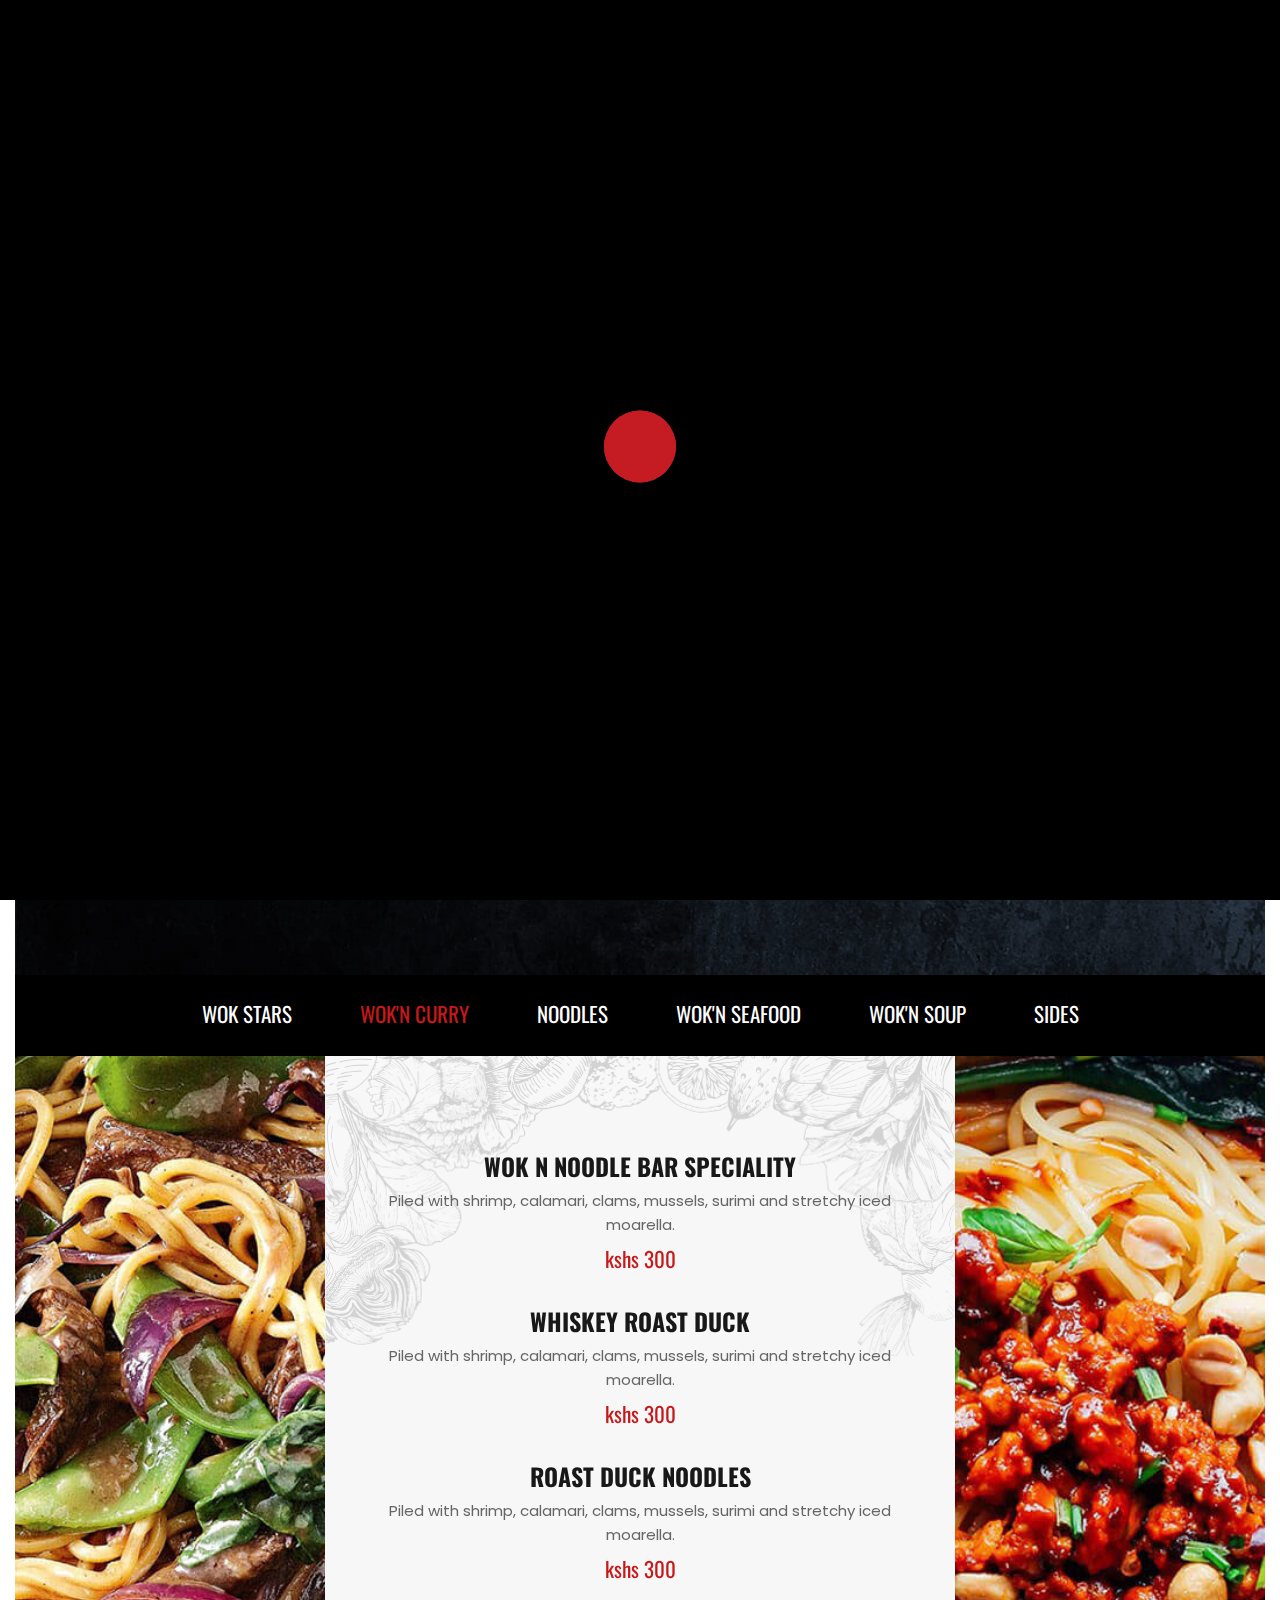
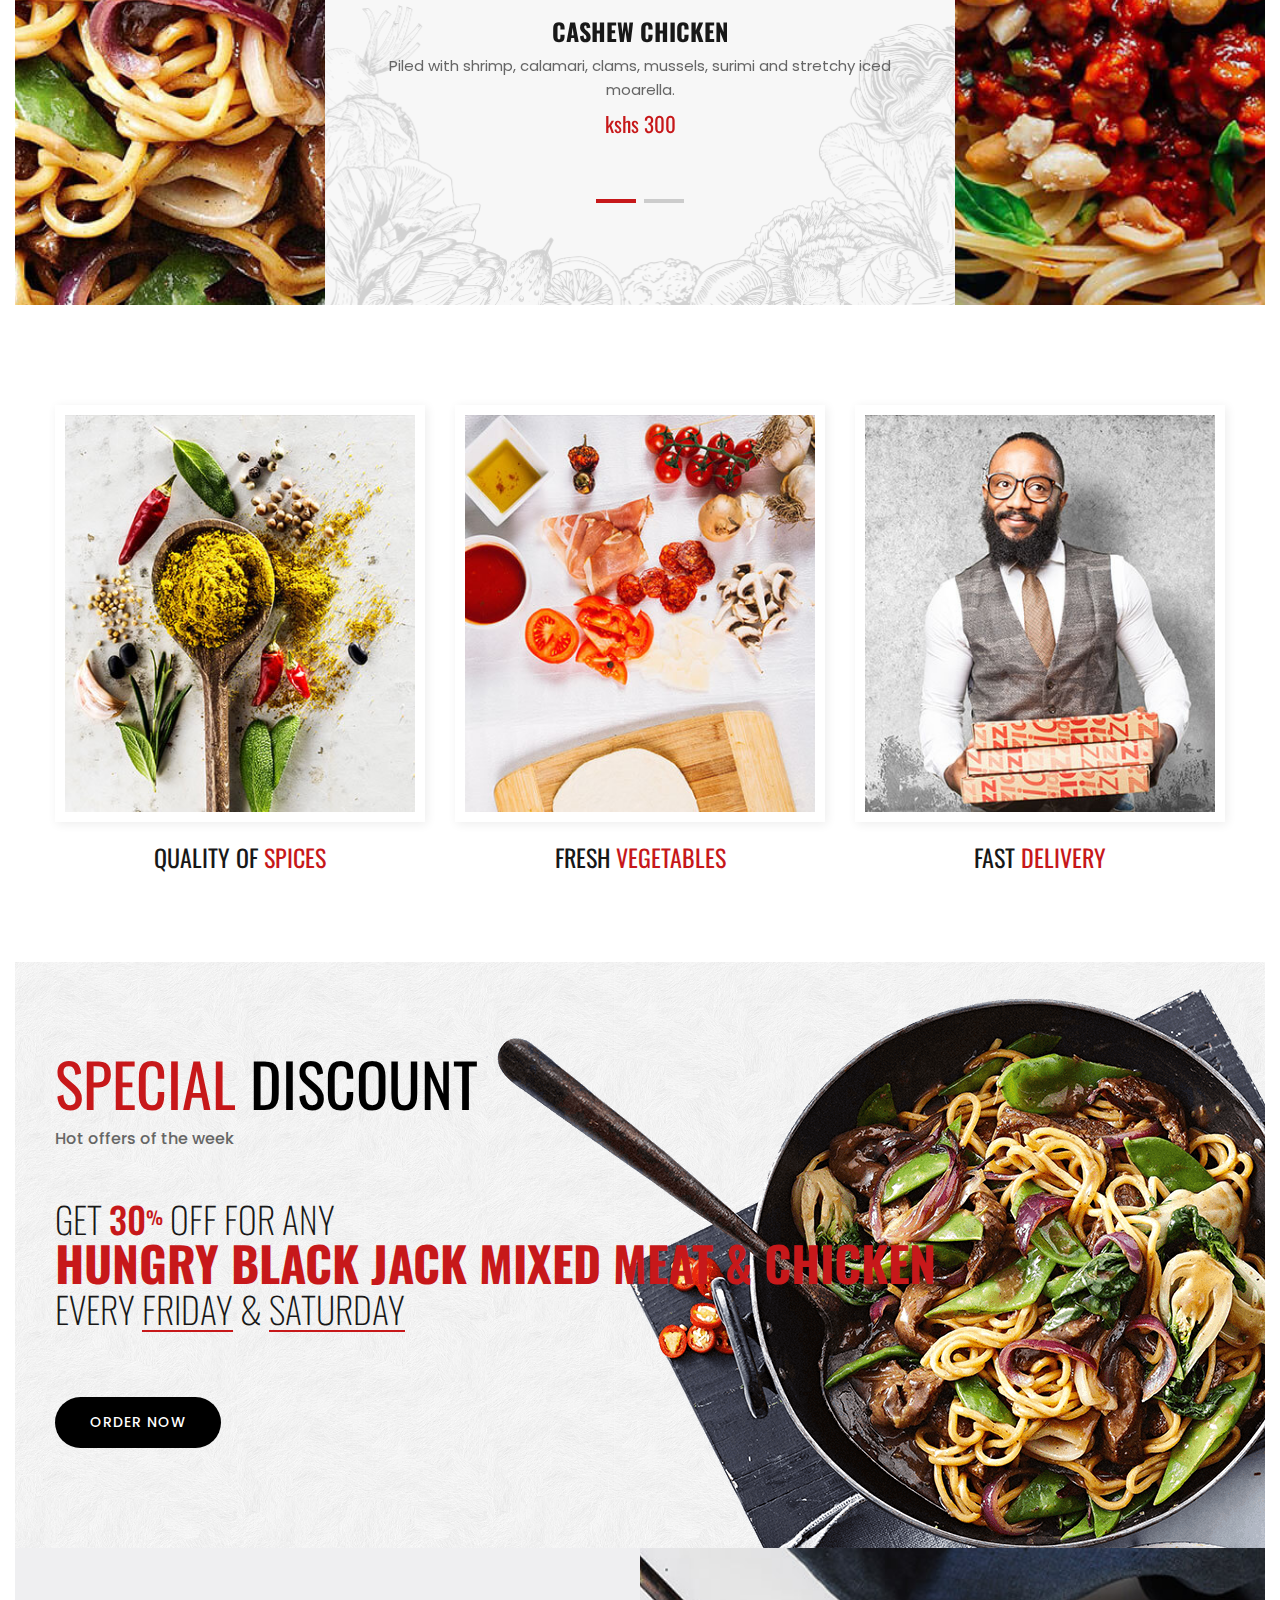
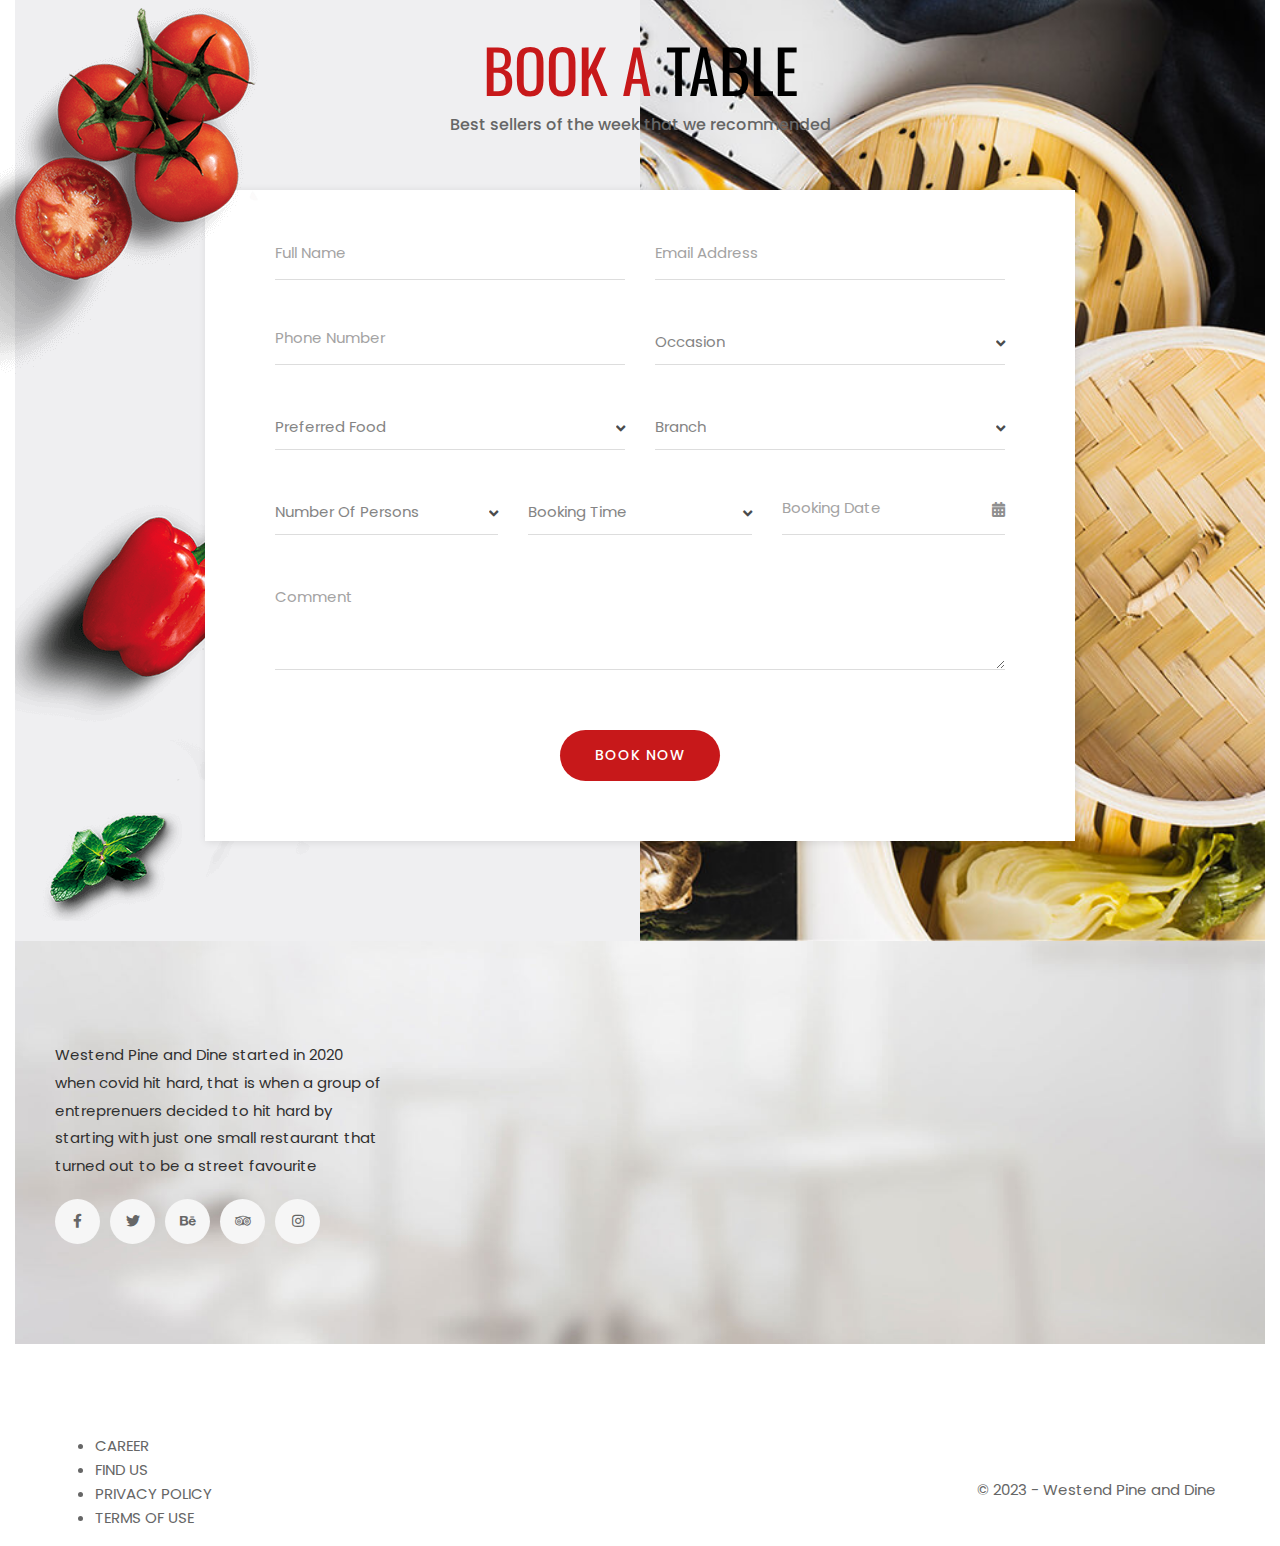
<file: index.html>
<!doctype html>
<html lang="en">


<head>
    <!-- Basic Page Needs
    ================================================== -->
    <meta charset="utf-8">
    <meta http-equiv="X-UA-Compatible" content="IE=edge">

    <!-- Specific Meta
    ================================================== -->
    <meta name="viewport" content="width=device-width, initial-scale=1, maximum-scale=1">
    <meta name="description" content="Unlimited Foods & Restaurants HTML5 Template">
    <meta name="keywords"
        content="  nyamachoma, bakery, burger, cafe, chocolate, coffee, delivery, dessert, donuts, drinks, farm, fast food, food, organic, restaurant " />
    <meta name="author" content="creative-wp">
    <title>WESTEND PINE AND DINE</title>
    
    <link
        href="https://fonts.googleapis.com/css2?family=Herr+Von+Muellerhoff&amp;family=Playfair+Display:ital,wght@0,400;0,700;1,400;1,700&amp;family=Aguafina+Script&amp;family=Poppins:wght@300;400;500;600;700&amp;family=Oswald:wght@300;400;700&amp;display=swap"
        rel="stylesheet">

    <!-- CSS
    ================================================== -->
    <link rel="stylesheet" href="assets/css/bootstrap.min.css">
    <link rel="stylesheet" href="assets/css/magnific-popup.css">
    <link rel="stylesheet" href="assets/css/owl.carousel.min.css">
    <link rel="stylesheet" href="assets/css/swiper.min.css">
    <link rel="stylesheet" href="assets/css/pagepilling.min.css">
    <link rel="stylesheet" href="assets/css/magnific-popup.css">
    <link rel="stylesheet" href="assets/css/simple-scrollbar.css">
    <link rel="stylesheet" href="assets/css/datepicker.min.css">
    <link rel="stylesheet" href="assets/css/fontawesome.all.min.css">
    <link rel="stylesheet" href="assets/css/icomoon.css">
    <link rel="stylesheet" href="assets/css/style.css">
    <link rel="stylesheet" href="assets/css/color/color-eight.css">

    <script src="assets/js/modernizr.min.js"></script>
</head>

<body>
    <!--~~~~~~~~~~~~~~~~~~~~~~~~~~~~~~~~~~~~~~~
        Start Preloader
    ~~~~~~~~~~~~~~~~~~~~~~~~~~~~~~~~~~~~~~~~-->
    <div class="preloader">
        <div class="preloader-inner">
            <div class="preloader-icon">
                <span></span>
                <span></span>
            </div><!-- /preloader-icon -->
        </div><!-- /preloader-inner -->
    </div><!-- /preloader -->

    <div class="site-content section-block">
        

            <div class="mobile-sidebar-menu sidebar-menu">
                <div class="overlaybg"></div>
            </div>
        </header>
        <!--~~./ end site header ~~-->
        <!--~~~ Sticky Header ~~~-->
        <div id="sticky-header"></div>
        <!--~./ end sticky header ~-->

        <!--~~~~~~~~~~~~~~~~~~~~~~~~~~~~~~~~~~~~~~~
            Start Site Header
        ~~~~~~~~~~~~~~~~~~~~~~~~~~~~~~~~~~~~~~~~-->
        <div class="main-slider-style-two main-slider-one"
            style="background-image:url('assets/images/bg/hero-bg4.jpg')">
            <div id="sliderCarousel" class="carousel slide h-100" data-ride="carousel">
                <div class="carousel-inner h-100">
                    <div class="container h-100">
                        <div class="row h-100 align-content-center">
                            <div class="col-12">
                                <div class="carousel-item active single-slide">
                                    <div class="row">
                                        <div class="col-lg-6">
                                            <div class="slide-caption text-white">
                                                <h1 class="slider-title"><span>WESTEND</span> PINE  <span>AND DINE
                                                        </span></h1>
                                                <div class="btn-group-default">
                                                    <a href="food-menu-v2.html"
                                                        class="btn btn-default btn-white">DISCOVER MORE</a>
                                                </div>
                                            </div>
                                        </div>
                                        <div class="col-lg-6">
                                            <div class="slide-thumb">
                                                <img src="assets/images/home/asian-food.png" alt="Thumbnail">
                                            </div>
                                        </div>
                                    </div>
                                </div><!-- /.single-slide -->
                                <div class="carousel-item single-slide">
                                    <div class="row">
                                        <div class="col-lg-6">
                                            <div class="slide-caption text-white">
                                                <h1 class="slider-title"><span>WESTEND</span> PINE <span>AND DINE
                                                        </span></h1>
                                                <div class="btn-group-default">
                                                    <a href="food-menu-v2.html"
                                                        class="btn btn-default btn-white">DISCOVER MORE</a>
                                                </div>
                                            </div>
                                        </div>
                                        <div class="col-lg-6">
                                            <div class="slide-thumb">
                                                <img src="assets/images/home/asian-food.png" alt="Thumbnail">
                                            </div>
                                        </div>
                                    </div>
                                </div><!-- /.single-slide -->
                            </div>
                        </div>
                    </div>
                </div>
                <ol class="carousel-indicators">
                    <li data-target="#sliderCarousel" data-slide-to="0" class="active"></li>
                    <li data-target="#sliderCarousel" data-slide-to="1"></li>
                </ol>
            </div>
        </div>
        <!--~~./ end main slider ~~-->

        <!--~~~~~~~~~~~~~~~~~~~~~~~~~~~~~~~~~~~~~~~
            Start Food Menu Block
        ~~~~~~~~~~~~~~~~~~~~~~~~~~~~~~~~~~~~~~~~-->
        <div class="food-menu-block style-seven">
            <div class="filter-foodmenu-tab style-five">
                <ul class="nav nav-tabs" role="tablist">
                    <li>
                        <a data-toggle="tab" href="#foodmenu1" role="tab">wok stars</a>
                    </li>
                    <li>
                        <a class="active" data-toggle="tab" href="#foodmenu2" role="tab">WOK'N CURRY</a>
                    </li>
                    <li>
                        <a data-toggle="tab" href="#foodmenu3" role="tab">noodles</a>
                    </li>
                    <li>
                        <a data-toggle="tab" href="#foodmenu4" role="tab">WOK'N seafood</a>
                    </li>
                    <li>
                        <a data-toggle="tab" href="#foodmenu5" role="tab">WOK'N soup</a>
                    </li>
                    <li>
                        <a data-toggle="tab" href="#foodmenu6" role="tab">Sides</a>
                    </li>
                </ul>
            </div>
            <!--~./ end filter foodmenu tab ~-->
            <div class="food-menu-block-main">
                <div class="food-bg-left bg-image" style="background-image:url('assets/images/bg/food-bg-left.jpg')">
                </div>
                <div class="food-bg-right bg-image" style="background-image:url('assets/images/bg/food-bg-right.jpg')">
                </div>
                <div class="tab-content filter-foodmenu-tab-content ptb-100">
                    <!--~~~~~ Start Tab Pane ~~~~~-->
                    <div class="tab-pane fade" id="foodmenu1" role="tabpanel">
                        <div class="food-item-carousel-single carousel-nav-dots-rec owl-carousel">
                            <div class="food-item-list-group">
                                <div class="food-item">
                                    <h3 class="food-title"><a href="single-food.html">Wok n Noodle Bar Speciality</a>
                                    </h3>
                                    <div class="food-info">
                                        <p>Piled with shrimp, calamari, clams, mussels, surimi and stretchy iced
                                            moarella.</p>
                                    </div>
                                    <div class="food-price"><span>kshs 300</span></div>
                                    <div class="food-cart-tools">
                                        <a href="#" class="food-cart">Add to cart</a>
                                        <a href="#" class="add-bookmark"><span class="icon-heart"></span></a>
                                    </div>
                                </div>
                                <!--~./ food-item ~-->
                                <div class="food-item">
                                    <h3 class="food-title"><a href="single-food.html">Whiskey Roast Duck</a></h3>
                                    <div class="food-info">
                                        <p>Piled with shrimp, calamari, clams, mussels, surimi and stretchy iced
                                            moarella.</p>
                                    </div>
                                    <div class="food-price"><span>kshs 300</span></div>
                                    <div class="food-cart-tools">
                                        <a href="#" class="food-cart">Add to cart</a>
                                        <a href="#" class="add-bookmark"><span class="icon-heart"></span></a>
                                    </div>
                                </div>
                                <!--~./ food-item ~-->
                                <div class="food-item">
                                    <h3 class="food-title"><a href="single-food.html">Roast Duck Noodles</a></h3>
                                    <div class="food-info">
                                        <p>Piled with shrimp, calamari, clams, mussels, surimi and stretchy iced
                                            moarella.</p>
                                    </div>
                                    <div class="food-price"><span>kshs 300</span></div>
                                    <div class="food-cart-tools">
                                        <a href="#" class="food-cart">Add to cart</a>
                                        <a href="#" class="add-bookmark"><span class="icon-heart"></span></a>
                                    </div>
                                </div>
                                <!--~./ food-item ~-->
                                <div class="food-item">
                                    <h3 class="food-title"><a href="single-food.html">Cashew Chicken</a></h3>
                                    <div class="food-info">
                                        <p>Piled with shrimp, calamari, clams, mussels, surimi and stretchy iced
                                            moarella.</p>
                                    </div>
                                    <div class="food-price"><span>kshs 300</span></div>
                                    <div class="food-cart-tools">
                                        <a href="#" class="food-cart">Add to cart</a>
                                        <a href="#" class="add-bookmark"><span class="icon-heart"></span></a>
                                    </div>
                                </div>
                                <!--~./ food-item ~-->
                            </div>
                            <div class="food-item-list-group">
                                <div class="food-item">
                                    <h3 class="food-title"><a href="single-food.html">Wok n Noodle Bar Speciality</a>
                                    </h3>
                                    <div class="food-info">
                                        <p>Piled with shrimp, calamari, clams, mussels, surimi and stretchy iced
                                            moarella.</p>
                                    </div>
                                    <div class="food-price"><span>kshs 300</span></div>
                                    <div class="food-cart-tools">
                                        <a href="#" class="food-cart">Add to cart</a>
                                        <a href="#" class="add-bookmark"><span class="icon-heart"></span></a>
                                    </div>
                                </div>
                                <!--~./ food-item ~-->
                                <div class="food-item">
                                    <h3 class="food-title"><a href="single-food.html">Whiskey Roast Duck</a></h3>
                                    <div class="food-info">
                                        <p>Piled with shrimp, calamari, clams, mussels, surimi and stretchy iced
                                            moarella.</p>
                                    </div>
                                    <div class="food-price"><span>kshs 300</span></div>
                                    <div class="food-cart-tools">
                                        <a href="#" class="food-cart">Add to cart</a>
                                        <a href="#" class="add-bookmark"><span class="icon-heart"></span></a>
                                    </div>
                                </div>
                                <!--~./ food-item ~-->
                                <div class="food-item">
                                    <h3 class="food-title"><a href="single-food.html">Roast Duck Noodles</a></h3>
                                    <div class="food-info">
                                        <p>Piled with shrimp, calamari, clams, mussels, surimi and stretchy iced
                                            moarella.</p>
                                    </div>
                                    <div class="food-price"><span>kshs 300</span></div>
                                    <div class="food-cart-tools">
                                        <a href="#" class="food-cart">Add to cart</a>
                                        <a href="#" class="add-bookmark"><span class="icon-heart"></span></a>
                                    </div>
                                </div>
                                <!--~./ food-item ~-->
                                <div class="food-item">
                                    <h3 class="food-title"><a href="single-food.html">Cashew Chicken</a></h3>
                                    <div class="food-info">
                                        <p>Piled with shrimp, calamari, clams, mussels, surimi and stretchy iced
                                            moarella.</p>
                                    </div>
                                    <div class="food-price"><span>kshs 300</span></div>
                                    <div class="food-cart-tools">
                                        <a href="#" class="food-cart">Add to cart</a>
                                        <a href="#" class="add-bookmark"><span class="icon-heart"></span></a>
                                    </div>
                                </div>
                                <!--~./ food-item ~-->
                            </div>
                        </div>
                    </div>
                    <!--~./ end tab pane ~-->

                    <!--~~~~~ Start Tab Pane ~~~~~-->
                    <div class="tab-pane fade active show" id="foodmenu2" role="tabpanel">
                        <div class="food-item-carousel-single carousel-nav-dots-rec owl-carousel">
                            <div class="food-item-list-group">
                                <div class="food-item">
                                    <h3 class="food-title"><a href="single-food.html">Wok n Noodle Bar Speciality</a>
                                    </h3>
                                    <div class="food-info">
                                        <p>Piled with shrimp, calamari, clams, mussels, surimi and stretchy iced
                                            moarella.</p>
                                    </div>
                                    <div class="food-price"><span>kshs 300</span></div>
                                    <div class="food-cart-tools">
                                        <a href="#" class="food-cart">Add to cart</a>
                                        <a href="#" class="add-bookmark"><span class="icon-heart"></span></a>
                                    </div>
                                </div>
                                <!--~./ food-item ~-->
                                <div class="food-item">
                                    <h3 class="food-title"><a href="single-food.html">Whiskey Roast Duck</a></h3>
                                    <div class="food-info">
                                        <p>Piled with shrimp, calamari, clams, mussels, surimi and stretchy iced
                                            moarella.</p>
                                    </div>
                                    <div class="food-price"><span>kshs 300</span></div>
                                    <div class="food-cart-tools">
                                        <a href="#" class="food-cart">Add to cart</a>
                                        <a href="#" class="add-bookmark"><span class="icon-heart"></span></a>
                                    </div>
                                </div>
                                <!--~./ food-item ~-->
                                <div class="food-item">
                                    <h3 class="food-title"><a href="single-food.html">Roast Duck Noodles</a></h3>
                                    <div class="food-info">
                                        <p>Piled with shrimp, calamari, clams, mussels, surimi and stretchy iced
                                            moarella.</p>
                                    </div>
                                    <div class="food-price"><span>kshs 300</span></div>
                                    <div class="food-cart-tools">
                                        <a href="#" class="food-cart">Add to cart</a>
                                        <a href="#" class="add-bookmark"><span class="icon-heart"></span></a>
                                    </div>
                                </div>
                                <!--~./ food-item ~-->
                                <div class="food-item">
                                    <h3 class="food-title"><a href="single-food.html">Cashew Chicken</a></h3>
                                    <div class="food-info">
                                        <p>Piled with shrimp, calamari, clams, mussels, surimi and stretchy iced
                                            moarella.</p>
                                    </div>
                                    <div class="food-price"><span>kshs 300</span></div>
                                    <div class="food-cart-tools">
                                        <a href="#" class="food-cart">Add to cart</a>
                                        <a href="#" class="add-bookmark"><span class="icon-heart"></span></a>
                                    </div>
                                </div>
                                <!--~./ food-item ~-->
                            </div>
                            <div class="food-item-list-group">
                                <div class="food-item">
                                    <h3 class="food-title"><a href="single-food.html">Wok n Noodle Bar Speciality</a>
                                    </h3>
                                    <div class="food-info">
                                        <p>Piled with shrimp, calamari, clams, mussels, surimi and stretchy iced
                                            moarella.</p>
                                    </div>
                                    <div class="food-price"><span>kshs 300</span></div>
                                    <div class="food-cart-tools">
                                        <a href="#" class="food-cart">Add to cart</a>
                                        <a href="#" class="add-bookmark"><span class="icon-heart"></span></a>
                                    </div>
                                </div>
                                <!--~./ food-item ~-->
                                <div class="food-item">
                                    <h3 class="food-title"><a href="single-food.html">Whiskey Roast Duck</a></h3>
                                    <div class="food-info">
                                        <p>Piled with shrimp, calamari, clams, mussels, surimi and stretchy iced
                                            moarella.</p>
                                    </div>
                                    <div class="food-price"><span>kshs 300</span></div>
                                    <div class="food-cart-tools">
                                        <a href="#" class="food-cart">Add to cart</a>
                                        <a href="#" class="add-bookmark"><span class="icon-heart"></span></a>
                                    </div>
                                </div>
                                <!--~./ food-item ~-->
                                <div class="food-item">
                                    <h3 class="food-title"><a href="single-food.html">Roast Duck Noodles</a></h3>
                                    <div class="food-info">
                                        <p>Piled with shrimp, calamari, clams, mussels, surimi and stretchy iced
                                            moarella.</p>
                                    </div>
                                    <div class="food-price"><span>kshs 300</span></div>
                                    <div class="food-cart-tools">
                                        <a href="#" class="food-cart">Add to cart</a>
                                        <a href="#" class="add-bookmark"><span class="icon-heart"></span></a>
                                    </div>
                                </div>
                                <!--~./ food-item ~-->
                                <div class="food-item">
                                    <h3 class="food-title"><a href="single-food.html">Cashew Chicken</a></h3>
                                    <div class="food-info">
                                        <p>Piled with shrimp, calamari, clams, mussels, surimi and stretchy iced
                                            moarella.</p>
                                    </div>
                                    <div class="food-price"><span>kshs 300</span></div>
                                    <div class="food-cart-tools">
                                        <a href="#" class="food-cart">Add to cart</a>
                                        <a href="#" class="add-bookmark"><span class="icon-heart"></span></a>
                                    </div>
                                </div>
                                <!--~./ food-item ~-->
                            </div>
                        </div>
                    </div>
                    <!--~./ end tab pane ~-->

                    <!--~~~~~ Start Tab Pane ~~~~~-->
                    <div class="tab-pane fade" id="foodmenu3" role="tabpanel">
                        <div class="food-item-carousel-single carousel-nav-dots-rec owl-carousel">
                            <div class="food-item-list-group">
                                <div class="food-item">
                                    <h3 class="food-title"><a href="single-food.html">Wok n Noodle Bar Speciality</a>
                                    </h3>
                                    <div class="food-info">
                                        <p>Piled with shrimp, calamari, clams, mussels, surimi and stretchy iced
                                            moarella.</p>
                                    </div>
                                    <div class="food-price"><span>kshs 300</span></div>
                                    <div class="food-cart-tools">
                                        <a href="#" class="food-cart">Add to cart</a>
                                        <a href="#" class="add-bookmark"><span class="icon-heart"></span></a>
                                    </div>
                                </div>
                                <!--~./ food-item ~-->
                                <div class="food-item">
                                    <h3 class="food-title"><a href="single-food.html">Whiskey Roast Duck</a></h3>
                                    <div class="food-info">
                                        <p>Piled with shrimp, calamari, clams, mussels, surimi and stretchy iced
                                            moarella.</p>
                                    </div>
                                    <div class="food-price"><span>kshs 300</span></div>
                                    <div class="food-cart-tools">
                                        <a href="#" class="food-cart">Add to cart</a>
                                        <a href="#" class="add-bookmark"><span class="icon-heart"></span></a>
                                    </div>
                                </div>
                                <!--~./ food-item ~-->
                                <div class="food-item">
                                    <h3 class="food-title"><a href="single-food.html">Roast Duck Noodles</a></h3>
                                    <div class="food-info">
                                        <p>Piled with shrimp, calamari, clams, mussels, surimi and stretchy iced
                                            moarella.</p>
                                    </div>
                                    <div class="food-price"><span>kshs 300</span></div>
                                    <div class="food-cart-tools">
                                        <a href="#" class="food-cart">Add to cart</a>
                                        <a href="#" class="add-bookmark"><span class="icon-heart"></span></a>
                                    </div>
                                </div>
                                <!--~./ food-item ~-->
                                <div class="food-item">
                                    <h3 class="food-title"><a href="single-food.html">Cashew Chicken</a></h3>
                                    <div class="food-info">
                                        <p>Piled with shrimp, calamari, clams, mussels, surimi and stretchy iced
                                            moarella.</p>
                                    </div>
                                    <div class="food-price"><span>kshs 300</span></div>
                                    <div class="food-cart-tools">
                                        <a href="#" class="food-cart">Add to cart</a>
                                        <a href="#" class="add-bookmark"><span class="icon-heart"></span></a>
                                    </div>
                                </div>
                                <!--~./ food-item ~-->
                            </div>
                            <div class="food-item-list-group">
                                <div class="food-item">
                                    <h3 class="food-title"><a href="single-food.html">Wok n Noodle Bar Speciality</a>
                                    </h3>
                                    <div class="food-info">
                                        <p>Piled with shrimp, calamari, clams, mussels, surimi and stretchy iced
                                            moarella.</p>
                                    </div>
                                    <div class="food-price"><span>kshs 300</span></div>
                                    <div class="food-cart-tools">
                                        <a href="#" class="food-cart">Add to cart</a>
                                        <a href="#" class="add-bookmark"><span class="icon-heart"></span></a>
                                    </div>
                                </div>
                                <!--~./ food-item ~-->
                                <div class="food-item">
                                    <h3 class="food-title"><a href="single-food.html">Whiskey Roast Duck</a></h3>
                                    <div class="food-info">
                                        <p>Piled with shrimp, calamari, clams, mussels, surimi and stretchy iced
                                            moarella.</p>
                                    </div>
                                    <div class="food-price"><span>kshs 300</span></div>
                                    <div class="food-cart-tools">
                                        <a href="#" class="food-cart">Add to cart</a>
                                        <a href="#" class="add-bookmark"><span class="icon-heart"></span></a>
                                    </div>
                                </div>
                                <!--~./ food-item ~-->
                                <div class="food-item">
                                    <h3 class="food-title"><a href="single-food.html">Roast Duck Noodles</a></h3>
                                    <div class="food-info">
                                        <p>Piled with shrimp, calamari, clams, mussels, surimi and stretchy iced
                                            moarella.</p>
                                    </div>
                                    <div class="food-price"><span>kshs 300</span></div>
                                    <div class="food-cart-tools">
                                        <a href="#" class="food-cart">Add to cart</a>
                                        <a href="#" class="add-bookmark"><span class="icon-heart"></span></a>
                                    </div>
                                </div>
                                <!--~./ food-item ~-->
                                <div class="food-item">
                                    <h3 class="food-title"><a href="single-food.html">Cashew Chicken</a></h3>
                                    <div class="food-info">
                                        <p>Piled with shrimp, calamari, clams, mussels, surimi and stretchy iced
                                            moarella.</p>
                                    </div>
                                    <div class="food-price"><span>kshs 300</span></div>
                                    <div class="food-cart-tools">
                                        <a href="#" class="food-cart">Add to cart</a>
                                        <a href="#" class="add-bookmark"><span class="icon-heart"></span></a>
                                    </div>
                                </div>
                                <!--~./ food-item ~-->
                            </div>
                        </div>
                    </div>
                    <!--~./ end tab pane ~-->

                    <!--~~~~~ Start Tab Pane ~~~~~-->
                    <div class="tab-pane fade" id="foodmenu4" role="tabpanel">
                        <div class="food-item-carousel-single carousel-nav-dots-rec owl-carousel">
                            <div class="food-item-list-group">
                                <div class="food-item">
                                    <h3 class="food-title"><a href="single-food.html">Wok n Noodle Bar Speciality</a>
                                    </h3>
                                    <div class="food-info">
                                        <p>Piled with shrimp, calamari, clams, mussels, surimi and stretchy iced
                                            moarella.</p>
                                    </div>
                                    <div class="food-price"><span>kshs 300</span></div>
                                    <div class="food-cart-tools">
                                        <a href="#" class="food-cart">Add to cart</a>
                                        <a href="#" class="add-bookmark"><span class="icon-heart"></span></a>
                                    </div>
                                </div>
                                <!--~./ food-item ~-->
                                <div class="food-item">
                                    <h3 class="food-title"><a href="single-food.html">Whiskey Roast Duck</a></h3>
                                    <div class="food-info">
                                        <p>Piled with shrimp, calamari, clams, mussels, surimi and stretchy iced
                                            moarella.</p>
                                    </div>
                                    <div class="food-price"><span>kshs 300</span></div>
                                    <div class="food-cart-tools">
                                        <a href="#" class="food-cart">Add to cart</a>
                                        <a href="#" class="add-bookmark"><span class="icon-heart"></span></a>
                                    </div>
                                </div>
                                <!--~./ food-item ~-->
                                <div class="food-item">
                                    <h3 class="food-title"><a href="single-food.html">Roast Duck Noodles</a></h3>
                                    <div class="food-info">
                                        <p>Piled with shrimp, calamari, clams, mussels, surimi and stretchy iced
                                            moarella.</p>
                                    </div>
                                    <div class="food-price"><span>10.99£</span></div>
                                    <div class="food-cart-tools">
                                        <a href="#" class="food-cart">Add to cart</a>
                                        <a href="#" class="add-bookmark"><span class="icon-heart"></span></a>
                                    </div>
                                </div>
                                <!--~./ food-item ~-->
                                <div class="food-item">
                                    <h3 class="food-title"><a href="single-food.html">Cashew Chicken</a></h3>
                                    <div class="food-info">
                                        <p>Piled with shrimp, calamari, clams, mussels, surimi and stretchy iced
                                            moarella.</p>
                                    </div>
                                    <div class="food-price"><span>kshs 300</span></div>
                                    <div class="food-cart-tools">
                                        <a href="#" class="food-cart">Add to cart</a>
                                        <a href="#" class="add-bookmark"><span class="icon-heart"></span></a>
                                    </div>
                                </div>
                                <!--~./ food-item ~-->
                            </div>
                            <div class="food-item-list-group">
                                <div class="food-item">
                                    <h3 class="food-title"><a href="single-food.html">Wok n Noodle Bar Speciality</a>
                                    </h3>
                                    <div class="food-info">
                                        <p>Piled with shrimp, calamari, clams, mussels, surimi and stretchy iced
                                            moarella.</p>
                                    </div>
                                    <div class="food-price"><span>kshs 300</span></div>
                                    <div class="food-cart-tools">
                                        <a href="#" class="food-cart">Add to cart</a>
                                        <a href="#" class="add-bookmark"><span class="icon-heart"></span></a>
                                    </div>
                                </div>
                                <!--~./ food-item ~-->
                                <div class="food-item">
                                    <h3 class="food-title"><a href="single-food.html">Whiskey Roast Duck</a></h3>
                                    <div class="food-info">
                                        <p>Piled with shrimp, calamari, clams, mussels, surimi and stretchy iced
                                            moarella.</p>
                                    </div>
                                    <div class="food-price"><span>kshs 300</span></div>
                                    <div class="food-cart-tools">
                                        <a href="#" class="food-cart">Add to cart</a>
                                        <a href="#" class="add-bookmark"><span class="icon-heart"></span></a>
                                    </div>
                                </div>
                                <!--~./ food-item ~-->
                                <div class="food-item">
                                    <h3 class="food-title"><a href="single-food.html">Roast Duck Noodles</a></h3>
                                    <div class="food-info">
                                        <p>Piled with shrimp, calamari, clams, mussels, surimi and stretchy iced
                                            moarella.</p>
                                    </div>
                                    <div class="food-price"><span>kshs  300</span></div>
                                    <div class="food-cart-tools">
                                        <a href="#" class="food-cart">Add to cart</a>
                                        <a href="#" class="add-bookmark"><span class="icon-heart"></span></a>
                                    </div>
                                </div>
                                <!--~./ food-item ~-->
                                <div class="food-item">
                                    <h3 class="food-title"><a href="single-food.html">Cashew Chicken</a></h3>
                                    <div class="food-info">
                                        <p>Piled with shrimp, calamari, clams, mussels, surimi and stretchy iced
                                            moarella.</p>
                                    </div>
                                    <div class="food-price"><span>kshs 300</span></div>
                                    <div class="food-cart-tools">
                                        <a href="#" class="food-cart">Add to cart</a>
                                        <a href="#" class="add-bookmark"><span class="icon-heart"></span></a>
                                    </div>
                                </div>
                                <!--~./ food-item ~-->
                            </div>
                        </div>
                    </div>
                    <!--~./ end tab pane ~-->

                    <!--~~~~~ Start Tab Pane ~~~~~-->
                    <div class="tab-pane fade" id="foodmenu5" role="tabpanel">
                        <div class="food-item-carousel-single carousel-nav-dots-rec owl-carousel">
                            <div class="food-item-list-group">
                                <div class="food-item">
                                    <h3 class="food-title"><a href="single-food.html">Wok n Noodle Bar Speciality</a>
                                    </h3>
                                    <div class="food-info">
                                        <p>Piled with shrimp, calamari, clams, mussels, surimi and stretchy iced
                                            moarella.</p>
                                    </div>
                                    <div class="food-price"><span>kshs 300</span></div>
                                    <div class="food-cart-tools">
                                        <a href="#" class="food-cart">Add to cart</a>
                                        <a href="#" class="add-bookmark"><span class="icon-heart"></span></a>
                                    </div>
                                </div>
                                <!--~./ food-item ~-->
                                <div class="food-item">
                                    <h3 class="food-title"><a href="single-food.html">Whiskey Roast Duck</a></h3>
                                    <div class="food-info">
                                        <p>Piled with shrimp, calamari, clams, mussels, surimi and stretchy iced
                                            moarella.</p>
                                    </div>
                                    <div class="food-price"><span>kshs 300</span></div>
                                    <div class="food-cart-tools">
                                        <a href="#" class="food-cart">Add to cart</a>
                                        <a href="#" class="add-bookmark"><span class="icon-heart"></span></a>
                                    </div>
                                </div>
                                <!--~./ food-item ~-->
                                <div class="food-item">
                                    <h3 class="food-title"><a href="single-food.html">Roast Duck Noodles</a></h3>
                                    <div class="food-info">
                                        <p>Piled with shrimp, calamari, clams, mussels, surimi and stretchy iced
                                            moarella.</p>
                                    </div>
                                    <div class="food-price"><span>kshs 300</span></div>
                                    <div class="food-cart-tools">
                                        <a href="#" class="food-cart">Add to cart</a>
                                        <a href="#" class="add-bookmark"><span class="icon-heart"></span></a>
                                    </div>
                                </div>
                                <!--~./ food-item ~-->
                                <div class="food-item">
                                    <h3 class="food-title"><a href="single-food.html">Cashew Chicken</a></h3>
                                    <div class="food-info">
                                        <p>Piled with shrimp, calamari, clams, mussels, surimi and stretchy iced
                                            moarella.</p>
                                    </div>
                                    <div class="food-price"><span>kshs 300</span></div>
                                    <div class="food-cart-tools">
                                        <a href="#" class="food-cart">Add to cart</a>
                                        <a href="#" class="add-bookmark"><span class="icon-heart"></span></a>
                                    </div>
                                </div>
                                <!--~./ food-item ~-->
                            </div>
                            <div class="food-item-list-group">
                                <div class="food-item">
                                    <h3 class="food-title"><a href="single-food.html">Wok n Noodle Bar Speciality</a>
                                    </h3>
                                    <div class="food-info">
                                        <p>Piled with shrimp, calamari, clams, mussels, surimi and stretchy iced
                                            moarella.</p>
                                    </div>
                                    <div class="food-price"><span>kshs 300</span></div>
                                    <div class="food-cart-tools">
                                        <a href="#" class="food-cart">Add to cart</a>
                                        <a href="#" class="add-bookmark"><span class="icon-heart"></span></a>
                                    </div>
                                </div>
                                <!--~./ food-item ~-->
                                <div class="food-item">
                                    <h3 class="food-title"><a href="single-food.html">Whiskey Roast Duck</a></h3>
                                    <div class="food-info">
                                        <p>Piled with shrimp, calamari, clams, mussels, surimi and stretchy iced
                                            moarella.</p>
                                    </div>
                                    <div class="food-price"><span>kshs</span></div>
                                    <div class="food-cart-tools">
                                        <a href="#" class="food-cart">Add to cart</a>
                                        <a href="#" class="add-bookmark"><span class="icon-heart"></span></a>
                                    </div>
                                </div>
                                <!--~./ food-item ~-->
                                <div class="food-item">
                                    <h3 class="food-title"><a href="single-food.html">Roast Duck Noodles</a></h3>
                                    <div class="food-info">
                                        <p>Piled with shrimp, calamari, clams, mussels, surimi and stretchy iced
                                            moarella.</p>
                                    </div>
                                    <div class="food-price"><span>kshs 300</span></div>
                                    <div class="food-cart-tools">
                                        <a href="#" class="food-cart">Add to cart</a>
                                        <a href="#" class="add-bookmark"><span class="icon-heart"></span></a>
                                    </div>
                                </div>
                                <!--~./ food-item ~-->
                                <div class="food-item">
                                    <h3 class="food-title"><a href="single-food.html">Cashew Chicken</a></h3>
                                    <div class="food-info">
                                        <p>Piled with shrimp, calamari, clams, mussels, surimi and stretchy iced
                                            moarella.</p>
                                    </div>
                                    <div class="food-price"><span>kshs 300</span></div>
                                    <div class="food-cart-tools">
                                        <a href="#" class="food-cart">Add to cart</a>
                                        <a href="#" class="add-bookmark"><span class="icon-heart"></span></a>
                                    </div>
                                </div>
                                <!--~./ food-item ~-->
                            </div>
                        </div>
                    </div>
                    <!--~./ end tab pane ~-->

                    <!--~~~~~ Start Tab Pane ~~~~~-->
                    <div class="tab-pane fade" id="foodmenu6" role="tabpanel">
                        <div class="food-item-carousel-single carousel-nav-dots-rec owl-carousel">
                            <div class="food-item-list-group">
                                <div class="food-item">
                                    <h3 class="food-title"><a href="single-food.html">Wok n Noodle Bar Speciality</a>
                                    </h3>
                                    <div class="food-info">
                                        <p>Piled with shrimp, calamari, clams, mussels, surimi and stretchy iced
                                            moarella.</p>
                                    </div>
                                    <div class="food-price"><span>kshs 300</span></div>
                                    <div class="food-cart-tools">
                                        <a href="#" class="food-cart">Add to cart</a>
                                        <a href="#" class="add-bookmark"><span class="icon-heart"></span></a>
                                    </div>
                                </div>
                                <!--~./ food-item ~-->
                                <div class="food-item">
                                    <h3 class="food-title"><a href="single-food.html">Whiskey Roast Duck</a></h3>
                                    <div class="food-info">
                                        <p>Piled with shrimp, calamari, clams, mussels, surimi and stretchy iced
                                            moarella.</p>
                                    </div>
                                    <div class="food-price"><span>kshs 300</span></div>
                                    <div class="food-cart-tools">
                                        <a href="#" class="food-cart">Add to cart</a>
                                        <a href="#" class="add-bookmark"><span class="icon-heart"></span></a>
                                    </div>
                                </div>
                                <!--~./ food-item ~-->
                                <div class="food-item">
                                    <h3 class="food-title"><a href="single-food.html">Roast Duck Noodles</a></h3>
                                    <div class="food-info">
                                        <p>Piled with shrimp, calamari, clams, mussels, surimi and stretchy iced
                                            moarella.</p>
                                    </div>
                                    <div class="food-price"><span>kshs 300</span></div>
                                    <div class="food-cart-tools">
                                        <a href="#" class="food-cart">Add to cart</a>
                                        <a href="#" class="add-bookmark"><span class="icon-heart"></span></a>
                                    </div>
                                </div>
                                <!--~./ food-item ~-->
                                <div class="food-item">
                                    <h3 class="food-title"><a href="single-food.html">Cashew Chicken</a></h3>
                                    <div class="food-info">
                                        <p>Piled with different kind of nuts</p>
                                    </div>
                                    <div class="food-price"><span>kshs 300</span></div>
                                    <div class="food-cart-tools">
                                        <a href="#" class="food-cart">Add to cart</a>
                                        <a href="#" class="add-bookmark"><span class="icon-heart"></span></a>
                                    </div>
                                </div>
                                <!--~./ food-item ~-->
                            </div>
                            <div class="food-item-list-group">
                                <div class="food-item">
                                    <h3 class="food-title"><a href="single-food.html">Wok n Noodle Bar Speciality</a>
                                    </h3>
                                    <div class="food-info">
                                        <p>Piled with  extra garlic sauce.</p>
                                    </div>
                                    <div class="food-price"><span>kshs 300</span></div>
                                    <div class="food-cart-tools">
                                        <a href="#" class="food-cart">Add to cart</a>
                                        <a href="#" class="add-bookmark"><span class="icon-heart"></span></a>
                                    </div>
                                </div>
                                <!--~./ food-item ~-->
                                <div class="food-item">
                                    <h3 class="food-title"><a href="single-food.html"> Roast Duck</a></h3>
                                    <div class="food-info">
                                        <p>Piled with extra ugali,fries or rice</p>
                                    </div>
                                    <div class="food-price"><span>kshs 300</span></div>
                                    <div class="food-cart-tools">
                                        <a href="#" class="food-cart">Add to cart</a>
                                        <a href="#" class="add-bookmark"><span class="icon-heart"></span></a>
                                    </div>
                                </div>
                                <!--~./ food-item ~-->
                                <div class="food-item">
                                    <h3 class="food-title"><a href="single-food.html">Roast Duck Noodles</a></h3>
                                    <div class="food-info">
                                        <p>Piled with bumbu custom made sauce</p>
                                    </div>
                                    <div class="food-price"><span>kshs 300</span></div>
                                    <div class="food-cart-tools">
                                        <a href="#" class="food-cart">Add to cart</a>
                                        <a href="#" class="add-bookmark"><span class="icon-heart"></span></a>
                                    </div>
                                </div>
                                <!--~./ food-item ~-->
                                <div class="food-item">
                                    <h3 class="food-title"><a href="single-food.html">Cashew Chicken</a></h3>
                                    <div class="food-info">
                                        <p>Piled with extra fries or fried rice.</p>
                                    </div>
                                    <div class="food-price"><span>kshs 300</span></div>
                                    <div class="food-cart-tools">
                                        <a href="#" class="food-cart">Add to cart</a>
                                        <a href="#" class="add-bookmark"><span class="icon-heart"></span></a>
                                    </div>
                                </div>
                                <!--~./ food-item ~-->
                            </div>
                        </div>
                    </div>
                    <!--~./ end tab pane ~-->
                </div>
            </div>
        </div>
        <!--~~./ end Food menu block ~~-->

        <!--~~~~~~~~~~~~~~~~~~~~~~~~~~~~~~~~~~~~~~~
            Start Featured Block
        ~~~~~~~~~~~~~~~~~~~~~~~~~~~~~~~~~~~~~~~~-->
        <div class="featured-block ptb-100">
            <div class="container ml-b-40">
                <div class="row justify-content-center">
                    <div class="col-lg-4 col-md-6">
                        <div class="featured-item featured-style-three">
                            <figure class="featured-thumb">
                                <img src="assets/images/featured/featured4.jpg" alt="Featured Thumb">
                            </figure>
                            <div class="featured-info">
                                <h3 class="featured-title">Quality of <span>Spices</span></h3>
                            </div>
                        </div><!-- /.featured-item -->
                    </div>
                    <div class="col-lg-4 col-md-6">
                        <div class="featured-item featured-style-three">
                            <figure class="featured-thumb">
                                <img src="assets/images/featured/featured5.jpg" alt="Featured Thumb">
                            </figure>
                            <div class="featured-info">
                                <h3 class="featured-title">Fresh <span>Vegetables</span></h3>
                            </div>
                        </div><!-- /.featured-item -->
                    </div>
                    <div class="col-lg-4 col-md-6">
                        <div class="featured-item featured-style-three">
                            <figure class="featured-thumb">
                                <img src="assets/images/featured/featured6.jpg" alt="Featured Thumb">
                            </figure>
                            <div class="featured-info">
                                <h3 class="featured-title">Fast <span>Delivery</span></h3>
                            </div>
                        </div><!-- /.featured-item -->
                    </div>
                </div>
            </div><!-- /.container -->
        </div>
        <!--~~./ end featured block ~~-->

        <!--~~~~~~~~~~~~~~~~~~~~~~~~~~~~~~~~~~~~~~~
            Start Discount Block
        ~~~~~~~~~~~~~~~~~~~~~~~~~~~~~~~~~~~~~~~~-->
        <div class="discount-block ptb-100 bg-image" style="background-image:url('assets/images/bg/bg-pattent1.jpg')">
            <div class="discount-thumb">
                <img src="assets/images/others/discount.png" alt="Thumbnail">
            </div>
            <div class="container">
                <div class="row">
                    <div class="col-lg-10">
                        <div class="section-title style-three">
                            <h2 class="title-main"><span>special</span> discount</h2><!-- /.title-main -->
                            <h4 class="title-sub">Hot offers of the week</h4>
                        </div>
                        <div class="discount-content">
                            <h3 class="dis-subtitle">get <strong>30<sup>%</sup></strong> off for any</h3>
                            <h2 class="dis-title">HUngry black jack  mixed meat & chicken</h2>
                            <h3 class="dis-subtitle">every <span>friday</span> & <span>saturday</span></h3>
                            <a href="#0" class="btn btn-default btn-black">ORDER NOW</a>
                        </div>
                    </div><!-- /.col-lg-9 -->
                </div><!-- /.row -->
            </div><!-- /.container -->
        </div>
        <!--~~./ end discount block ~~-->

        

        <!--~~~~~~~~~~~~~~~~~~~~~~~~~~~~~~~~~~~~~~~
            Start Reservation Block
        ~~~~~~~~~~~~~~~~~~~~~~~~~~~~~~~~~~~~~~~-->
        <div class="reservation-block style-one bg-snow ptb-100">
            <div class="bg-image-right" style="background-image:url('assets/images/bg/reservation-bg2.jpg')"></div>
            <div class="element-group">
                <div class="element two">
                    <img src="assets/images/element/element4.png" alt="Element">
                </div>
                <div class="element three">
                    <img src="assets/images/element/element2.2.png" alt="Element">
                </div>
            </div>
            <div class="container">
                <div class="row">
                    <div class="col-12">
                        <div class="section-title style-three text-center">
                            <h2 class="title-main"><span>Book a</span> Table</h2><!-- /.title-main -->
                            <h4 class="title-sub">Best sellers of the week that we recommended</h4>
                        </div>
                    </div>
                </div>
                <div class="row justify-content-center">
                    <div class="col-lg-9">
                        <div class="reservation-form-area">
                            <form action="https://miraclestudio.design/html/deliciousa-html/reser-process.php" method="post" class="reservation-form" id="reservation-forms">
                                <div class="row">
                                    <div class="col-lg-6 col-md-6">
                                        <div class="form-group">
                                            <input type="text" class="form-controllar" name="name2" placeholder="Full Name">
                                        </div><!-- /.form-group -->
                                    </div>
                                    <div class="col-lg-6 col-md-6">
                                        <div class="form-group">
                                            <input type="email" class="form-controllar" name="email2" placeholder="Email Address">
                                        </div><!-- /.form-group -->
                                    </div>                                    

                                    <div class="col-lg-6 col-md-6">
                                        <div class="form-group">
                                            <input type="tel" class="form-controllar" name="phone" placeholder="Phone Number">
                                        </div><!-- /.form-group -->
                                    </div>

                                    <div class="col-lg-6 col-md-6">
                                        <div class="form-group">
                                            <select name="occasion" class="select-custom">
                                                <option value="">Occasion</option>
                                                <option value="Occasion 1">Wedding</option>
                                                <option value="Occasion 2">Birthday party</option>
                                                <option value="Occasion 3">Brunch</option>
                                                <option value="Occasion 4">Bachelor or Bachelorette party</option>
                                                <option value="Occasion 5">Office meetings</option>
                                                <option value="Occasion 6">Parties</option>
                                            </select>
                                        </div>
                                    </div>
                                    <div class="col-lg-6 col-md-6">
                                        <div class="form-group">
                                            <select name="food" class="select-custom">
                                                <option value="">Preferred Food</option>
                                                <option value="Food 1">Pizza</option>
                                                <option value="Food 2">Burgers</option>
                                                <option value="Food 3">Lasagna</option>
                                                <option value="Food 4">Chicken</option>
                                                <option value="Food 5">Pasta</option>
                                                <option value="Food 6">Chinese Food</option>
                                            </select>
                                        </div>
                                    </div>

                                    <div class="col-lg-6 col-md-6">
                                        <div class="form-group">
                                            <select name="branch" class="select-custom">
                                                <option value="">Branch</option>
                                                <option value="Branch 1">Kabete Branch</option>
                                                <option value="Branch 2">Kikuyu Branch</option>
                                                <option value="Branch 3">Kiambu Branch</option>
                                                <option value="Branch 4">Lavington Branch</option>
                                                <option value="Branch 5">Karen Branch</option>
                                                <option value="Branch 6">Runda Branch</option>
                                            </select>
                                        </div>
                                    </div>

                                    <div class="col-lg-4 col-md-6">
                                        <div class="form-group">
                                            <select name="personnum" class="select-custom">
                                                <option value="">Number Of Persons</option>
                                                <option value="1">1</option>
                                                <option value="2">2</option>
                                                <option value="3">3</option>
                                                <option value="4">4</option>
                                                <option value="5">5</option>
                                                <option value="6">6</option>
                                                <option value="7">7</option>
                                                <option value="8">8</option>
                                                <option value="9">9</option>
                                            </select>
                                        </div>
                                    </div>

                                    <div class="col-lg-4 col-md-6">
                                        <div class="form-group">
                                            <select name="booking_type" class="select-custom">
                                                <option value="">Booking Time</option>
                                                <option value="type_1">8:00</option>
                                                <option value="type_2">9:00</option>
                                                <option value="type_3">10:00</option>
                                                <option value="type_4">11:00</option>
                                                <option value="type_5">12:00</option>
                                                <option value="type_6">13:00 - 15:00</option>
                                                <option value="type_7">1600</option>
                                                <option value="type_8">16:00 - 17:00</option>
                                                <option value="type_9">18:00 - 23:00</option>
                                            </select>
                                        </div>
                                    </div>

                                    <div class="col-lg-4 col-md-6">
                                        <div class="form-group date">
                                            <input data-toggle="datepicker" name="date" type="text" class="form-controllar"
                                                placeholder="Booking Date">
                                        </div>
                                    </div>
                                    <div class="col-12">
                                        <div class="form-group">
                                            <textarea class="form-controllar" name="comment2" placeholder="Comment"></textarea>
                                        </div>
                                    </div>
                                    <div class="col-12 text-center">
                                        <div class="loading2"></div>
                                        <button id="reser-submit" type="submit" class="btn btn-default">Book Now</button>
                                    </div>
                                </div>
                            </form>
                            <div class="done2">
                                <strong>Thank you!</strong> We have received your message. 
                            </div>
                        </div>
                    </div>
                </div>
            </div>
        </div>
        <!--~~./ end reservation block ~~-->



        <!--~~~~~~~~~~~~~~~~~~~~~~~~~~~~~~~~~~~~~~~
            Start SITE FOOTER
        ~~~~~~~~~~~~~~~~~~~~~~~~~~~~~~~~~~~~~~~-->
        <footer class="site-footer footer-style-two ptb-100 bg-image"
            style="background-image:url('assets/images/bg/footer-bg2.jpg')">
            <!--~~~~~~~~~~~~~~~~~~~~~~~~~~~~~~~~~~~~~~~
                Start Footer Widget Area
            ~~~~~~~~~~~~~~~~~~~~~~~~~~~~~~~~~~~~~~~-->
            <div class="footer-widget-area">
                <div class="container ml-b-60">
                    <div class="row mx-md-n5">
                        <!--~~~~~ Start Widget About Footer ~~~~~-->
                        <div class="col-lg-4 px-md-5">
                            <aside class="widget bt-about-footer-widget style-two">
                                <div class="widget-content">
                                    </div>
                                    <div class="about-info">
                                        <p>Westend Pine and Dine started in 2020 when covid hit hard, that is when a group of entreprenuers decided to hit hard by starting with just one small restaurant that turned out to be a street favourite</p>
                                        <div class="social-status">
                                            <a href="#"><span class="fab fa-facebook-f"></span></a>
                                            <a href="#"><span class="fab fa-twitter"></span></a>
                                            <a href="#"><span class="fab fa-behance"></span></a>
                                            <a href="#"><span class="fab fa-tripadvisor"></span></a>
                                            <a href="#"><span class="fab fa-instagram"></span></a>
                                        </div>
                                    </div>
                                </div>
                            </aside>
                        </div>
                        <!--~./ end about footer widget ~-->

                        

                        <!--~~~~~ Start Widget Instafeed ~~~~~-->
                        
                    </div>
                </div>
            </div>
            <!--~./ end footer widgets area ~-->

            <div class="footer-bottom-area pd-t-75">
                <div class="container ml-b-5">
                    <div class="row align-items-center">
                        <div class="col-lg-6">
                            <div class="footer-menu-area">
                                <ul class="footer-menu">
                                    <li><a href="#0">CAREER</a></li>
                                    <li><a href="#0">FIND US</a></li>
                                    <li><a href="#0">PRIVACY POLICY</a></li>
                                    <li><a href="#0">TERMS OF USE</a></li>
                                </ul>
                            </div>
                        </div>
                        <div class="col-lg-6">
                            <div class="copyright-text text-right">
                                <p>© 2023 -  Westend Pine and Dine  <a href="#0"></a></p>
                            </div>
                        </div>
                    </div>
                </div>
            </div>
        </footer>
        <!--~./ end site footer ~-->

    </div>
    <!--~~./ end site content ~~-->

    <!-- All The JS Files
    ================================================== -->
    <script src="assets/js/jquery.js"></script>
    <script src="assets/js/popper.min.js"></script>
    <script src="assets/js/bootstrap.min.js"></script>
    <script src="assets/js/imagesloaded.pkgd.min.js"></script>
    <script src="assets/js/jquery.validate.min.js"></script>
    <script src="assets/js/theia-sticky-sidebar.min.js"></script>
    <script src="assets/js/ResizeSensor.min.js"></script>
    <script src="assets/js/owl.carousel.min.js"></script>
    <script src="assets/js/swiper.min.js"></script>
    <script src="assets/js/pagepilling.min.js"></script>
    <script src="assets/js/jarallax.min.js"></script>
    <script src="assets/js/masonry.pkgd.min.js"></script>
    <script src="assets/js/jquery.fitvids.js"></script>
    <script src="assets/js/jquery.magnific-popup.min.js"></script>
    <script src="assets/js/simple-scrollbar.min.js"></script>
    <script src="assets/js/scrolla.jquery.min.js"></script>
    <script src="assets/js/wan-spinner.js"></script>
    <script src="assets/js/jquery.nice-select.min.js"></script>
    <script src="assets/js/kinetic.js"></script>
    <script src="assets/js/jquery.final-countdown.min.js"></script>
    <script src="assets/js/datepicker.min.js"></script>
    <script src="assets/js/main.js"></script><!-- main-js -->
</body>



</html>
</file>
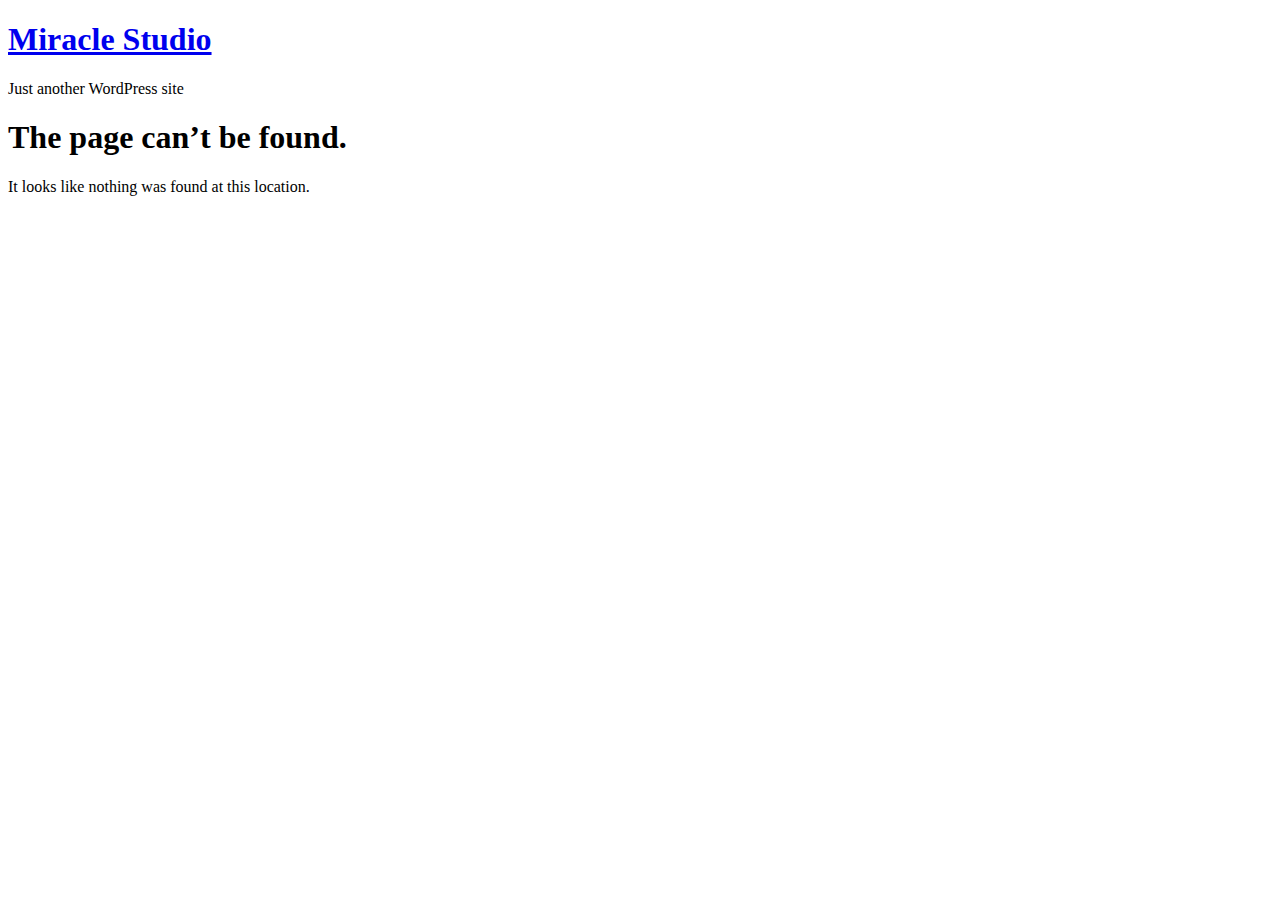
<file: assets/css/owl.video.play.html>
<!doctype html>
<html lang="en-US">
<head>
	<meta charset="UTF-8">
		<meta name="viewport" content="width=device-width, initial-scale=1">
	<link rel="profile" href="http://gmpg.org/xfn/11">
	<title>Page not found &#8211; Miracle Studio</title>
<meta name='robots' content='max-image-preview:large' />
<link rel='dns-prefetch' href='//s.w.org' />
<link rel="alternate" type="application/rss+xml" title="Miracle Studio &raquo; Feed" href="https://miraclestudio.design/feed/" />
<link rel="alternate" type="application/rss+xml" title="Miracle Studio &raquo; Comments Feed" href="https://miraclestudio.design/comments/feed/" />
		<script type="text/javascript">
			window._wpemojiSettings = {"baseUrl":"https:\/\/s.w.org\/images\/core\/emoji\/13.0.1\/72x72\/","ext":".png","svgUrl":"https:\/\/s.w.org\/images\/core\/emoji\/13.0.1\/svg\/","svgExt":".svg","source":{"concatemoji":"https:\/\/miraclestudio.design\/wp-includes\/js\/wp-emoji-release.min.js?ver=5.7.2"}};
			!function(e,a,t){var n,r,o,i=a.createElement("canvas"),p=i.getContext&&i.getContext("2d");function s(e,t){var a=String.fromCharCode;p.clearRect(0,0,i.width,i.height),p.fillText(a.apply(this,e),0,0);e=i.toDataURL();return p.clearRect(0,0,i.width,i.height),p.fillText(a.apply(this,t),0,0),e===i.toDataURL()}function c(e){var t=a.createElement("script");t.src=e,t.defer=t.type="text/javascript",a.getElementsByTagName("head")[0].appendChild(t)}for(o=Array("flag","emoji"),t.supports={everything:!0,everythingExceptFlag:!0},r=0;r<o.length;r++)t.supports[o[r]]=function(e){if(!p||!p.fillText)return!1;switch(p.textBaseline="top",p.font="600 32px Arial",e){case"flag":return s([127987,65039,8205,9895,65039],[127987,65039,8203,9895,65039])?!1:!s([55356,56826,55356,56819],[55356,56826,8203,55356,56819])&&!s([55356,57332,56128,56423,56128,56418,56128,56421,56128,56430,56128,56423,56128,56447],[55356,57332,8203,56128,56423,8203,56128,56418,8203,56128,56421,8203,56128,56430,8203,56128,56423,8203,56128,56447]);case"emoji":return!s([55357,56424,8205,55356,57212],[55357,56424,8203,55356,57212])}return!1}(o[r]),t.supports.everything=t.supports.everything&&t.supports[o[r]],"flag"!==o[r]&&(t.supports.everythingExceptFlag=t.supports.everythingExceptFlag&&t.supports[o[r]]);t.supports.everythingExceptFlag=t.supports.everythingExceptFlag&&!t.supports.flag,t.DOMReady=!1,t.readyCallback=function(){t.DOMReady=!0},t.supports.everything||(n=function(){t.readyCallback()},a.addEventListener?(a.addEventListener("DOMContentLoaded",n,!1),e.addEventListener("load",n,!1)):(e.attachEvent("onload",n),a.attachEvent("onreadystatechange",function(){"complete"===a.readyState&&t.readyCallback()})),(n=t.source||{}).concatemoji?c(n.concatemoji):n.wpemoji&&n.twemoji&&(c(n.twemoji),c(n.wpemoji)))}(window,document,window._wpemojiSettings);
		</script>
		<style type="text/css">
img.wp-smiley,
img.emoji {
	display: inline !important;
	border: none !important;
	box-shadow: none !important;
	height: 1em !important;
	width: 1em !important;
	margin: 0 .07em !important;
	vertical-align: -0.1em !important;
	background: none !important;
	padding: 0 !important;
}
</style>
	<link rel='stylesheet' id='wp-block-library-css'  href='https://miraclestudio.design/wp-includes/css/dist/block-library/style.min.css?ver=5.7.2' type='text/css' media='all' />
<link rel='stylesheet' id='hello-elementor-css'  href='https://miraclestudio.design/wp-content/themes/hello-elementor/style.min.css?ver=2.3.1' type='text/css' media='all' />
<link rel='stylesheet' id='hello-elementor-theme-style-css'  href='https://miraclestudio.design/wp-content/themes/hello-elementor/theme.min.css?ver=2.3.1' type='text/css' media='all' />
<link rel="https://api.w.org/" href="https://miraclestudio.design/wp-json/" /><link rel="EditURI" type="application/rsd+xml" title="RSD" href="https://miraclestudio.design/xmlrpc.php?rsd" />
<link rel="wlwmanifest" type="application/wlwmanifest+xml" href="https://miraclestudio.design/wp-includes/wlwmanifest.xml" /> 
<meta name="generator" content="WordPress 5.7.2" />
		<style type="text/css" id="wp-custom-css">
			.elementor-5 .elementor-element.elementor-element-12e7a7a {
	height: 100vh;
}		</style>
		</head>
<body class="error404 elementor-default elementor-kit-7">

<header class="site-header" role="banner">

	<div class="site-branding">
					<h1 class="site-title">
				<a href="https://miraclestudio.design/" title="Home" rel="home">
					Miracle Studio				</a>
			</h1>
			<p class="site-description">
				Just another WordPress site			</p>
			</div>

	</header>
<main class="site-main" role="main">
			<header class="page-header">
			<h1 class="entry-title">The page can&rsquo;t be found.</h1>
		</header>
		<div class="page-content">
		<p>It looks like nothing was found at this location.</p>
	</div>

</main>
<footer id="site-footer" class="site-footer" role="contentinfo">
	</footer>

<script type='text/javascript' src='https://miraclestudio.design/wp-includes/js/wp-embed.min.js?ver=5.7.2' id='wp-embed-js'></script>

</body>
</html>
</file>
<file: assets/css/simple-scrollbar.css>
/**
 * TrackpadScrollEmulator
 * Author: Jonathan Nicol @f6design
 * https://github.com/jnicol/trackpad-scroll-emulator
 */
 
 .tse-scrollable {
  position: relative;
  width: 200px; /* Default value. Overwite this if you want. */
  height: 300px; /* Default value. Overwite this if you want. */
  overflow: hidden;
  }
  .tse-scrollable .tse-scroll-content {
    overflow: hidden;
    overflow-y: scroll;
    }
    /* No longer using ::scrollbar too, since it breaks Chrome 25 */
    .tse-scrollable .tse-scroll-content::-webkit-scrollbar {
      width: 0;
      height: 0;
      }
.tse-scrollbar {
  z-index: 99;
  position: absolute;
  top: 0;
  right: 0;
  bottom: 0;
  width: 11px;
  }
  .tse-scrollbar .drag-handle {
    position: absolute;
    right: 2px;
    -webkit-border-radius: 7px;
    -moz-border-radius: 7px;
    border-radius: 7px;
    min-height: 10px;
    width: 7px;
    opacity: 0;
    -webkit-transition: opacity 0.2s linear;
    -moz-transition: opacity 0.2s linear;
    -o-transition: opacity 0.2s linear;
    -ms-transition: opacity 0.2s linear;
    transition: opacity 0.2s linear;
    background: #6c6e71;
    -webkit-background-clip: padding-box;
    -moz-background-clip: padding;
    }
  .tse-scrollbar:hover .drag-handle {
    /* When hovered, remove all transitions from drag handle */
    opacity: 0.7;
    -webkit-transition: opacity 0 linear;
    -moz-transition: opacity 0 linear;
    -o-transition: opacity 0 linear;
    -ms-transition: opacity 0 linear;
    transition: opacity 0 linear;
    }
    .tse-scrollbar .drag-handle.visible {
      opacity: 0.7;
      }
/* Used when testing the scrollbar width */
/* No longer using ::scrollbar too, since it breaks Chrome 25 */
.scrollbar-width-tester::-webkit-scrollbar {
  width: 0;
  height: 0;
}
/* Horizontal scroller */
.tse-scrollable.horizontal .tse-scroll-content {
  overflow-x: scroll;
  overflow-y: hidden;
  }
  .tse-scrollable.horizontal .tse-scroll-content::-webkit-scrollbar,
  .tse-scrollable.horizontal .tse-scroll-content::scrollbar {
    width: auto;
    height: 0;
    }
.tse-scrollable.horizontal .tse-scrollbar {
  top: auto;
  left: 0;
  width: auto;
  height: 11px;
  }
  .tse-scrollable.horizontal .tse-scrollbar .drag-handle {
    right: auto;
    top: 2px;
    height: 7px;
    min-height: 0;
    min-width: 10px;
    width: auto;
    }
</file>
<file: assets/css/icomoon.css>
@font-face {
  font-family: 'icomoon';
  src:  url('../webfonts/icomoon3dfa.eot?9xtfe');
  src:  url('../webfonts/icomoon3dfa.eot?9xtfe#iefix') format('embedded-opentype'),
    url('../webfonts/icomoon3dfa.ttf?9xtfe') format('truetype'),
    url('../webfonts/icomoon3dfa.woff?9xtfe') format('woff'),
    url('../webfonts/icomoon3dfa.svg?9xtfe#icomoon') format('svg');
  font-weight: normal;
  font-style: normal;
}

[class^="icon-"], [class*=" icon-"] {
  /* use !important to prevent issues with browser extensions that change fonts */
  font-family: 'icomoon' !important;
  font-style: normal;
  font-weight: normal;
  font-variant: normal;
  text-transform: none;
  line-height: 1;

  /* Better Font Rendering =========== */
  -webkit-font-smoothing: antialiased;
  -moz-osx-font-smoothing: grayscale;
}

.icon-coffee-cup-2:before {
  content: "\ec2c";
}
.icon-coffee-cup-3:before {
  content: "\ec2d";
}
.icon-coffee-bean:before {
  content: "\ec2e";
}
.icon-grinder:before {
  content: "\ec2f";
}
.icon-coffee-machine:before {
  content: "\ec30";
}
.icon-coffee-cup-1:before {
  content: "\ec31";
}
.icon-coffee-machine-1:before {
  content: "\ec32";
}
.icon-beans:before {
  content: "\ec33";
}
.icon-home:before {
  content: "\e900";
}
.icon-home2:before {
  content: "\e901";
}
.icon-home3:before {
  content: "\e902";
}
.icon-office:before {
  content: "\e903";
}
.icon-newspaper:before {
  content: "\e904";
}
.icon-pencil:before {
  content: "\e905";
}
.icon-pencil2:before {
  content: "\e906";
}
.icon-quill:before {
  content: "\e907";
}
.icon-pen:before {
  content: "\e908";
}
.icon-blog:before {
  content: "\e909";
}
.icon-eyedropper:before {
  content: "\e90a";
}
.icon-droplet:before {
  content: "\e90b";
}
.icon-paint-format:before {
  content: "\e90c";
}
.icon-image:before {
  content: "\e90d";
}
.icon-images:before {
  content: "\e90e";
}
.icon-camera:before {
  content: "\e90f";
}
.icon-headphones:before {
  content: "\e910";
}
.icon-music:before {
  content: "\e911";
}
.icon-play:before {
  content: "\e912";
}
.icon-film:before {
  content: "\e913";
}
.icon-video-camera:before {
  content: "\e914";
}
.icon-dice:before {
  content: "\e915";
}
.icon-pacman:before {
  content: "\e916";
}
.icon-spades:before {
  content: "\e917";
}
.icon-clubs:before {
  content: "\e918";
}
.icon-diamonds:before {
  content: "\e919";
}
.icon-bullhorn:before {
  content: "\e91a";
}
.icon-connection:before {
  content: "\e91b";
}
.icon-podcast:before {
  content: "\e91c";
}
.icon-feed:before {
  content: "\e91d";
}
.icon-mic:before {
  content: "\e91e";
}
.icon-book:before {
  content: "\e91f";
}
.icon-books:before {
  content: "\e920";
}
.icon-library2:before {
  content: "\e921";
}
.icon-file-text:before {
  content: "\e922";
}
.icon-profile:before {
  content: "\e923";
}
.icon-file-empty:before {
  content: "\e924";
}
.icon-files-empty:before {
  content: "\e925";
}
.icon-file-text2:before {
  content: "\e926";
}
.icon-file-picture:before {
  content: "\e927";
}
.icon-file-music:before {
  content: "\e928";
}
.icon-file-play:before {
  content: "\e929";
}
.icon-file-video:before {
  content: "\e92a";
}
.icon-file-zip:before {
  content: "\e92b";
}
.icon-copy:before {
  content: "\e92c";
}
.icon-paste:before {
  content: "\e92d";
}
.icon-stack:before {
  content: "\e92e";
}
.icon-folder:before {
  content: "\e92f";
}
.icon-folder-open:before {
  content: "\e930";
}
.icon-folder-plus:before {
  content: "\e931";
}
.icon-folder-minus:before {
  content: "\e932";
}
.icon-folder-download:before {
  content: "\e933";
}
.icon-folder-upload:before {
  content: "\e934";
}
.icon-price-tag:before {
  content: "\e935";
}
.icon-price-tags:before {
  content: "\e936";
}
.icon-barcode:before {
  content: "\e937";
}
.icon-qrcode:before {
  content: "\e938";
}
.icon-ticket:before {
  content: "\e939";
}
.icon-cart:before {
  content: "\e93a";
}
.icon-coin-dollar:before {
  content: "\e93b";
}
.icon-coin-euro:before {
  content: "\e93c";
}
.icon-coin-pound:before {
  content: "\e93d";
}
.icon-coin-yen:before {
  content: "\e93e";
}
.icon-credit-card:before {
  content: "\e93f";
}
.icon-calculator2:before {
  content: "\e940";
}
.icon-lifebuoy:before {
  content: "\e941";
}
.icon-phone:before {
  content: "\e942";
}
.icon-phone-hang-up:before {
  content: "\e943";
}
.icon-address-book:before {
  content: "\e944";
}
.icon-envelop:before {
  content: "\e945";
}
.icon-pushpin:before {
  content: "\e946";
}
.icon-location:before {
  content: "\e947";
}
.icon-location2:before {
  content: "\e948";
}
.icon-compass:before {
  content: "\e949";
}
.icon-compass2:before {
  content: "\e94a";
}
.icon-map:before {
  content: "\e94b";
}
.icon-map2:before {
  content: "\e94c";
}
.icon-history:before {
  content: "\e94d";
}
.icon-clock:before {
  content: "\e94e";
}
.icon-clock2:before {
  content: "\e94f";
}
.icon-alarm:before {
  content: "\e950";
}
.icon-bell:before {
  content: "\e951";
}
.icon-stopwatch:before {
  content: "\e952";
}
.icon-calendar:before {
  content: "\e953";
}
.icon-printer:before {
  content: "\e954";
}
.icon-keyboard:before {
  content: "\e955";
}
.icon-display:before {
  content: "\e956";
}
.icon-laptop:before {
  content: "\e957";
}
.icon-mobile:before {
  content: "\e958";
}
.icon-mobile2:before {
  content: "\e959";
}
.icon-tablet:before {
  content: "\e95a";
}
.icon-tv:before {
  content: "\e95b";
}
.icon-drawer:before {
  content: "\e95c";
}
.icon-drawer2:before {
  content: "\e95d";
}
.icon-box-add:before {
  content: "\e95e";
}
.icon-box-remove:before {
  content: "\e95f";
}
.icon-download:before {
  content: "\e960";
}
.icon-upload:before {
  content: "\e961";
}
.icon-floppy-disk:before {
  content: "\e962";
}
.icon-drive:before {
  content: "\e963";
}
.icon-database:before {
  content: "\e964";
}
.icon-undo:before {
  content: "\e965";
}
.icon-redo:before {
  content: "\e966";
}
.icon-undo2:before {
  content: "\e967";
}
.icon-redo2:before {
  content: "\e968";
}
.icon-forward:before {
  content: "\e969";
}
.icon-reply:before {
  content: "\e96a";
}
.icon-bubble:before {
  content: "\e96b";
}
.icon-bubbles:before {
  content: "\e96c";
}
.icon-bubbles2:before {
  content: "\e96d";
}
.icon-bubble2:before {
  content: "\e96e";
}
.icon-bubbles3:before {
  content: "\e96f";
}
.icon-bubbles4:before {
  content: "\e970";
}
.icon-user:before {
  content: "\e971";
}
.icon-users:before {
  content: "\e972";
}
.icon-user-plus:before {
  content: "\e973";
}
.icon-user-minus:before {
  content: "\e974";
}
.icon-user-check:before {
  content: "\e975";
}
.icon-user-tie:before {
  content: "\e976";
}
.icon-quotes-left:before {
  content: "\e977";
}
.icon-quotes-right:before {
  content: "\e978";
}
.icon-hour-glass:before {
  content: "\e979";
}
.icon-spinner:before {
  content: "\e97a";
}
.icon-spinner2:before {
  content: "\e97b";
}
.icon-spinner3:before {
  content: "\e97c";
}
.icon-spinner4:before {
  content: "\e97d";
}
.icon-spinner5:before {
  content: "\e97e";
}
.icon-spinner6:before {
  content: "\e97f";
}
.icon-spinner7:before {
  content: "\e980";
}
.icon-spinner8:before {
  content: "\e981";
}
.icon-spinner9:before {
  content: "\e982";
}
.icon-spinner10:before {
  content: "\e983";
}
.icon-spinner11:before {
  content: "\e984";
}
.icon-binoculars:before {
  content: "\e985";
}
.icon-search:before {
  content: "\e986";
}
.icon-zoom-in:before {
  content: "\e987";
}
.icon-zoom-out:before {
  content: "\e988";
}
.icon-enlarge:before {
  content: "\e989";
}
.icon-shrink:before {
  content: "\e98a";
}
.icon-enlarge2:before {
  content: "\e98b";
}
.icon-shrink2:before {
  content: "\e98c";
}
.icon-key:before {
  content: "\e98d";
}
.icon-key2:before {
  content: "\e98e";
}
.icon-lock:before {
  content: "\e98f";
}
.icon-unlocked:before {
  content: "\e990";
}
.icon-wrench:before {
  content: "\e991";
}
.icon-equalizer:before {
  content: "\e992";
}
.icon-equalizer2:before {
  content: "\e993";
}
.icon-cog:before {
  content: "\e994";
}
.icon-cogs:before {
  content: "\e995";
}
.icon-hammer:before {
  content: "\e996";
}
.icon-magic-wand:before {
  content: "\e997";
}
.icon-aid-kit:before {
  content: "\e998";
}
.icon-bug:before {
  content: "\e999";
}
.icon-pie-chart:before {
  content: "\e99a";
}
.icon-stats-dots:before {
  content: "\e99b";
}
.icon-stats-bars:before {
  content: "\e99c";
}
.icon-stats-bars2:before {
  content: "\e99d";
}
.icon-trophy:before {
  content: "\e99e";
}
.icon-gift:before {
  content: "\e99f";
}
.icon-glass:before {
  content: "\e9a0";
}
.icon-glass2:before {
  content: "\e9a1";
}
.icon-mug:before {
  content: "\e9a2";
}
.icon-spoon-knife:before {
  content: "\e9a3";
}
.icon-leaf:before {
  content: "\e9a4";
}
.icon-rocket:before {
  content: "\e9a5";
}
.icon-meter:before {
  content: "\e9a6";
}
.icon-meter2:before {
  content: "\e9a7";
}
.icon-hammer2:before {
  content: "\e9a8";
}
.icon-fire:before {
  content: "\e9a9";
}
.icon-lab:before {
  content: "\e9aa";
}
.icon-magnet:before {
  content: "\e9ab";
}
.icon-bin:before {
  content: "\e9ac";
}
.icon-bin2:before {
  content: "\e9ad";
}
.icon-briefcase:before {
  content: "\e9ae";
}
.icon-airplane:before {
  content: "\e9af";
}
.icon-truck:before {
  content: "\e9b0";
}
.icon-road:before {
  content: "\e9b1";
}
.icon-accessibility:before {
  content: "\e9b2";
}
.icon-target:before {
  content: "\e9b3";
}
.icon-shield:before {
  content: "\e9b4";
}
.icon-power:before {
  content: "\e9b5";
}
.icon-switch:before {
  content: "\e9b6";
}
.icon-power-cord:before {
  content: "\e9b7";
}
.icon-clipboard:before {
  content: "\e9b8";
}
.icon-list-numbered:before {
  content: "\e9b9";
}
.icon-list:before {
  content: "\e9ba";
}
.icon-list2:before {
  content: "\e9bb";
}
.icon-tree:before {
  content: "\e9bc";
}
.icon-menu:before {
  content: "\e9bd";
}
.icon-menu2:before {
  content: "\e9be";
}
.icon-menu3:before {
  content: "\e9bf";
}
.icon-menu4:before {
  content: "\e9c0";
}
.icon-cloud:before {
  content: "\e9c1";
}
.icon-cloud-download:before {
  content: "\e9c2";
}
.icon-cloud-upload:before {
  content: "\e9c3";
}
.icon-cloud-check:before {
  content: "\e9c4";
}
.icon-download2:before {
  content: "\e9c5";
}
.icon-upload2:before {
  content: "\e9c6";
}
.icon-download3:before {
  content: "\e9c7";
}
.icon-upload3:before {
  content: "\e9c8";
}
.icon-sphere:before {
  content: "\e9c9";
}
.icon-earth:before {
  content: "\e9ca";
}
.icon-link:before {
  content: "\e9cb";
}
.icon-flag:before {
  content: "\e9cc";
}
.icon-attachment:before {
  content: "\e9cd";
}
.icon-eye:before {
  content: "\e9ce";
}
.icon-eye-plus:before {
  content: "\e9cf";
}
.icon-eye-minus:before {
  content: "\e9d0";
}
.icon-eye-blocked:before {
  content: "\e9d1";
}
.icon-bookmark:before {
  content: "\e9d2";
}
.icon-bookmarks:before {
  content: "\e9d3";
}
.icon-sun:before {
  content: "\e9d4";
}
.icon-contrast:before {
  content: "\e9d5";
}
.icon-brightness-contrast:before {
  content: "\e9d6";
}
.icon-star-empty:before {
  content: "\e9d7";
}
.icon-star-half:before {
  content: "\e9d8";
}
.icon-star-full:before {
  content: "\e9d9";
}
.icon-heart:before {
  content: "\e9da";
}
.icon-heart-broken:before {
  content: "\e9db";
}
.icon-man:before {
  content: "\e9dc";
}
.icon-woman:before {
  content: "\e9dd";
}
.icon-man-woman:before {
  content: "\e9de";
}
.icon-happy:before {
  content: "\e9df";
}
.icon-happy2:before {
  content: "\e9e0";
}
.icon-smile:before {
  content: "\e9e1";
}
.icon-smile2:before {
  content: "\e9e2";
}
.icon-tongue:before {
  content: "\e9e3";
}
.icon-tongue2:before {
  content: "\e9e4";
}
.icon-sad:before {
  content: "\e9e5";
}
.icon-sad2:before {
  content: "\e9e6";
}
.icon-wink:before {
  content: "\e9e7";
}
.icon-wink2:before {
  content: "\e9e8";
}
.icon-grin:before {
  content: "\e9e9";
}
.icon-grin2:before {
  content: "\e9ea";
}
.icon-cool:before {
  content: "\e9eb";
}
.icon-cool2:before {
  content: "\e9ec";
}
.icon-angry:before {
  content: "\e9ed";
}
.icon-angry2:before {
  content: "\e9ee";
}
.icon-evil:before {
  content: "\e9ef";
}
.icon-evil2:before {
  content: "\e9f0";
}
.icon-shocked:before {
  content: "\e9f1";
}
.icon-shocked2:before {
  content: "\e9f2";
}
.icon-baffled:before {
  content: "\e9f3";
}
.icon-baffled2:before {
  content: "\e9f4";
}
.icon-confused:before {
  content: "\e9f5";
}
.icon-confused2:before {
  content: "\e9f6";
}
.icon-neutral:before {
  content: "\e9f7";
}
.icon-neutral2:before {
  content: "\e9f8";
}
.icon-hipster:before {
  content: "\e9f9";
}
.icon-hipster2:before {
  content: "\e9fa";
}
.icon-wondering:before {
  content: "\e9fb";
}
.icon-wondering2:before {
  content: "\e9fc";
}
.icon-sleepy:before {
  content: "\e9fd";
}
.icon-sleepy2:before {
  content: "\e9fe";
}
.icon-frustrated:before {
  content: "\e9ff";
}
.icon-frustrated2:before {
  content: "\ea00";
}
.icon-crying:before {
  content: "\ea01";
}
.icon-crying2:before {
  content: "\ea02";
}
.icon-point-up:before {
  content: "\ea03";
}
.icon-point-right:before {
  content: "\ea04";
}
.icon-point-down:before {
  content: "\ea05";
}
.icon-point-left:before {
  content: "\ea06";
}
.icon-warning:before {
  content: "\ea07";
}
.icon-notification:before {
  content: "\ea08";
}
.icon-question:before {
  content: "\ea09";
}
.icon-plus:before {
  content: "\ea0a";
}
.icon-minus:before {
  content: "\ea0b";
}
.icon-info:before {
  content: "\ea0c";
}
.icon-cancel-circle:before {
  content: "\ea0d";
}
.icon-blocked:before {
  content: "\ea0e";
}
.icon-cross:before {
  content: "\ea0f";
}
.icon-checkmark:before {
  content: "\ea10";
}
.icon-checkmark2:before {
  content: "\ea11";
}
.icon-spell-check:before {
  content: "\ea12";
}
.icon-enter:before {
  content: "\ea13";
}
.icon-exit:before {
  content: "\ea14";
}
.icon-play2:before {
  content: "\ea15";
}
.icon-pause:before {
  content: "\ea16";
}
.icon-stop:before {
  content: "\ea17";
}
.icon-previous:before {
  content: "\ea18";
}
.icon-next2:before {
  content: "\ea19";
}
.icon-backward:before {
  content: "\ea1a";
}
.icon-forward2:before {
  content: "\ea1b";
}
.icon-play3:before {
  content: "\ea1c";
}
.icon-pause2:before {
  content: "\ea1d";
}
.icon-stop2:before {
  content: "\ea1e";
}
.icon-backward2:before {
  content: "\ea1f";
}
.icon-forward3:before {
  content: "\ea20";
}
.icon-first:before {
  content: "\ea21";
}
.icon-last:before {
  content: "\ea22";
}
.icon-previous2:before {
  content: "\ea23";
}
.icon-next22:before {
  content: "\ea24";
}
.icon-eject:before {
  content: "\ea25";
}
.icon-volume-high:before {
  content: "\ea26";
}
.icon-volume-medium:before {
  content: "\ea27";
}
.icon-volume-low:before {
  content: "\ea28";
}
.icon-volume-mute:before {
  content: "\ea29";
}
.icon-volume-mute2:before {
  content: "\ea2a";
}
.icon-volume-increase:before {
  content: "\ea2b";
}
.icon-volume-decrease:before {
  content: "\ea2c";
}
.icon-loop:before {
  content: "\ea2d";
}
.icon-loop2:before {
  content: "\ea2e";
}
.icon-infinite:before {
  content: "\ea2f";
}
.icon-shuffle:before {
  content: "\ea30";
}
.icon-arrow-up-left:before {
  content: "\ea31";
}
.icon-arrow-up:before {
  content: "\ea32";
}
.icon-arrow-up-right:before {
  content: "\ea33";
}
.icon-arrow-right:before {
  content: "\ea34";
}
.icon-arrow-down-right:before {
  content: "\ea35";
}
.icon-arrow-down:before {
  content: "\ea36";
}
.icon-arrow-down-left:before {
  content: "\ea37";
}
.icon-arrow-left:before {
  content: "\ea38";
}
.icon-arrow-up-left2:before {
  content: "\ea39";
}
.icon-arrow-up2:before {
  content: "\ea3a";
}
.icon-arrow-up-right2:before {
  content: "\ea3b";
}
.icon-arrow-right2:before {
  content: "\ea3c";
}
.icon-arrow-down-right2:before {
  content: "\ea3d";
}
.icon-arrow-down2:before {
  content: "\ea3e";
}
.icon-arrow-down-left2:before {
  content: "\ea3f";
}
.icon-arrow-left2:before {
  content: "\ea40";
}
.icon-circle-up:before {
  content: "\ea41";
}
.icon-circle-right:before {
  content: "\ea42";
}
.icon-circle-down:before {
  content: "\ea43";
}
.icon-circle-left:before {
  content: "\ea44";
}
.icon-tab:before {
  content: "\ea45";
}
.icon-move-up:before {
  content: "\ea46";
}
.icon-move-down:before {
  content: "\ea47";
}
.icon-sort-alpha-asc:before {
  content: "\ea48";
}
.icon-sort-alpha-desc:before {
  content: "\ea49";
}
.icon-sort-numeric-asc:before {
  content: "\ea4a";
}
.icon-sort-numberic-desc:before {
  content: "\ea4b";
}
.icon-sort-amount-asc:before {
  content: "\ea4c";
}
.icon-sort-amount-desc:before {
  content: "\ea4d";
}
.icon-command:before {
  content: "\ea4e";
}
.icon-shift:before {
  content: "\ea4f";
}
.icon-ctrl:before {
  content: "\ea50";
}
.icon-opt:before {
  content: "\ea51";
}
.icon-checkbox-checked:before {
  content: "\ea52";
}
.icon-checkbox-unchecked:before {
  content: "\ea53";
}
.icon-radio-checked:before {
  content: "\ea54";
}
.icon-radio-checked2:before {
  content: "\ea55";
}
.icon-radio-unchecked:before {
  content: "\ea56";
}
.icon-crop:before {
  content: "\ea57";
}
.icon-make-group:before {
  content: "\ea58";
}
.icon-ungroup:before {
  content: "\ea59";
}
.icon-scissors:before {
  content: "\ea5a";
}
.icon-filter:before {
  content: "\ea5b";
}
.icon-font:before {
  content: "\ea5c";
}
.icon-ligature:before {
  content: "\ea5d";
}
.icon-ligature2:before {
  content: "\ea5e";
}
.icon-text-height:before {
  content: "\ea5f";
}
.icon-text-width:before {
  content: "\ea60";
}
.icon-font-size:before {
  content: "\ea61";
}
.icon-bold:before {
  content: "\ea62";
}
.icon-underline:before {
  content: "\ea63";
}
.icon-italic:before {
  content: "\ea64";
}
.icon-strikethrough:before {
  content: "\ea65";
}
.icon-omega:before {
  content: "\ea66";
}
.icon-sigma:before {
  content: "\ea67";
}
.icon-page-break:before {
  content: "\ea68";
}
.icon-superscript:before {
  content: "\ea69";
}
.icon-subscript:before {
  content: "\ea6a";
}
.icon-superscript2:before {
  content: "\ea6b";
}
.icon-subscript2:before {
  content: "\ea6c";
}
.icon-text-color:before {
  content: "\ea6d";
}
.icon-pagebreak:before {
  content: "\ea6e";
}
.icon-clear-formatting:before {
  content: "\ea6f";
}
.icon-table:before {
  content: "\ea70";
}
.icon-table2:before {
  content: "\ea71";
}
.icon-insert-template:before {
  content: "\ea72";
}
.icon-pilcrow:before {
  content: "\ea73";
}
.icon-ltr:before {
  content: "\ea74";
}
.icon-rtl:before {
  content: "\ea75";
}
.icon-section:before {
  content: "\ea76";
}
.icon-paragraph-left:before {
  content: "\ea77";
}
.icon-paragraph-center:before {
  content: "\ea78";
}
.icon-paragraph-right:before {
  content: "\ea79";
}
.icon-paragraph-justify:before {
  content: "\ea7a";
}
.icon-indent-increase:before {
  content: "\ea7b";
}
.icon-indent-decrease:before {
  content: "\ea7c";
}
.icon-share:before {
  content: "\ea7d";
}
.icon-new-tab:before {
  content: "\ea7e";
}
.icon-embed:before {
  content: "\ea7f";
}
.icon-embed2:before {
  content: "\ea80";
}
.icon-terminal:before {
  content: "\ea81";
}
.icon-share2:before {
  content: "\ea82";
}
.icon-mail:before {
  content: "\ea83";
}
.icon-mail2:before {
  content: "\ea84";
}
.icon-mail3:before {
  content: "\ea85";
}
.icon-mail4:before {
  content: "\ea86";
}
.icon-amazon:before {
  content: "\ea87";
}
.icon-google:before {
  content: "\ea88";
}
.icon-google2:before {
  content: "\ea89";
}
.icon-google3:before {
  content: "\ea8a";
}
.icon-google-plus:before {
  content: "\ea8b";
}
.icon-google-plus2:before {
  content: "\ea8c";
}
.icon-google-plus3:before {
  content: "\ea8d";
}
.icon-hangouts:before {
  content: "\ea8e";
}
.icon-google-drive:before {
  content: "\ea8f";
}
.icon-facebook:before {
  content: "\ea90";
}
.icon-facebook2:before {
  content: "\ea91";
}
.icon-instagram:before {
  content: "\ea92";
}
.icon-whatsapp:before {
  content: "\ea93";
}
.icon-spotify:before {
  content: "\ea94";
}
.icon-telegram:before {
  content: "\ea95";
}
.icon-twitter:before {
  content: "\ea96";
}
.icon-vine:before {
  content: "\ea97";
}
.icon-vk:before {
  content: "\ea98";
}
.icon-renren:before {
  content: "\ea99";
}
.icon-sina-weibo:before {
  content: "\ea9a";
}
.icon-rss:before {
  content: "\ea9b";
}
.icon-rss2:before {
  content: "\ea9c";
}
.icon-youtube:before {
  content: "\ea9d";
}
.icon-youtube2:before {
  content: "\ea9e";
}
.icon-twitch:before {
  content: "\ea9f";
}
.icon-vimeo:before {
  content: "\eaa0";
}
.icon-vimeo2:before {
  content: "\eaa1";
}
.icon-lanyrd:before {
  content: "\eaa2";
}
.icon-flickr:before {
  content: "\eaa3";
}
.icon-flickr2:before {
  content: "\eaa4";
}
.icon-flickr3:before {
  content: "\eaa5";
}
.icon-flickr4:before {
  content: "\eaa6";
}
.icon-dribbble:before {
  content: "\eaa7";
}
.icon-behance:before {
  content: "\eaa8";
}
.icon-behance2:before {
  content: "\eaa9";
}
.icon-deviantart:before {
  content: "\eaaa";
}
.icon-500px:before {
  content: "\eaab";
}
.icon-steam:before {
  content: "\eaac";
}
.icon-steam2:before {
  content: "\eaad";
}
.icon-dropbox:before {
  content: "\eaae";
}
.icon-onedrive:before {
  content: "\eaaf";
}
.icon-github:before {
  content: "\eab0";
}
.icon-npm:before {
  content: "\eab1";
}
.icon-basecamp:before {
  content: "\eab2";
}
.icon-trello:before {
  content: "\eab3";
}
.icon-wordpress:before {
  content: "\eab4";
}
.icon-joomla:before {
  content: "\eab5";
}
.icon-ello:before {
  content: "\eab6";
}
.icon-blogger:before {
  content: "\eab7";
}
.icon-blogger2:before {
  content: "\eab8";
}
.icon-tumblr:before {
  content: "\eab9";
}
.icon-tumblr2:before {
  content: "\eaba";
}
.icon-yahoo:before {
  content: "\eabb";
}
.icon-yahoo2:before {
  content: "\eabc";
}
.icon-tux:before {
  content: "\eabd";
}
.icon-appleinc:before {
  content: "\eabe";
}
.icon-finder:before {
  content: "\eabf";
}
.icon-android:before {
  content: "\eac0";
}
.icon-windows:before {
  content: "\eac1";
}
.icon-windows8:before {
  content: "\eac2";
}
.icon-soundcloud:before {
  content: "\eac3";
}
.icon-soundcloud2:before {
  content: "\eac4";
}
.icon-skype:before {
  content: "\eac5";
}
.icon-reddit:before {
  content: "\eac6";
}
.icon-hackernews:before {
  content: "\eac7";
}
.icon-wikipedia:before {
  content: "\eac8";
}
.icon-linkedin:before {
  content: "\eac9";
}
.icon-linkedin2:before {
  content: "\eaca";
}
.icon-lastfm:before {
  content: "\eacb";
}
.icon-lastfm2:before {
  content: "\eacc";
}
.icon-delicious:before {
  content: "\eacd";
}
.icon-stumbleupon:before {
  content: "\eace";
}
.icon-stumbleupon2:before {
  content: "\eacf";
}
.icon-stackoverflow:before {
  content: "\ead0";
}
.icon-pinterest:before {
  content: "\ead1";
}
.icon-pinterest2:before {
  content: "\ead2";
}
.icon-xing:before {
  content: "\ead3";
}
.icon-xing2:before {
  content: "\ead4";
}
.icon-flattr:before {
  content: "\ead5";
}
.icon-foursquare:before {
  content: "\ead6";
}
.icon-yelp:before {
  content: "\ead7";
}
.icon-paypal:before {
  content: "\ead8";
}
.icon-chrome:before {
  content: "\ead9";
}
.icon-firefox:before {
  content: "\eada";
}
.icon-IE:before {
  content: "\eadb";
}
.icon-edge:before {
  content: "\eadc";
}
.icon-safari:before {
  content: "\eadd";
}
.icon-opera:before {
  content: "\eade";
}
.icon-file-pdf:before {
  content: "\eadf";
}
.icon-file-openoffice:before {
  content: "\eae0";
}
.icon-file-word:before {
  content: "\eae1";
}
.icon-file-excel:before {
  content: "\eae2";
}
.icon-libreoffice:before {
  content: "\eae3";
}
.icon-html-five:before {
  content: "\eae4";
}
.icon-html-five2:before {
  content: "\eae5";
}
.icon-css3:before {
  content: "\eae6";
}
.icon-git:before {
  content: "\eae7";
}
.icon-codepen:before {
  content: "\eae8";
}
.icon-svg:before {
  content: "\eae9";
}
.icon-IcoMoon:before {
  content: "\eaea";
}
.icon-apple-pie:before {
  content: "\ec17";
}
.icon-baguette:before {
  content: "\ec18";
}
.icon-cheese:before {
  content: "\ec19";
}
.icon-macarons:before {
  content: "\ec1a";
}
.icon-bagel:before {
  content: "\ec1b";
}
.icon-sandwich:before {
  content: "\ec1c";
}
.icon-birthday-cake:before {
  content: "\ec1d";
}
.icon-crepe:before {
  content: "\ec1e";
}
.icon-coffee:before {
  content: "\ec1f";
}
.icon-baking:before {
  content: "\ec20";
}
.icon-donut2:before {
  content: "\ec21";
}
.icon-honey:before {
  content: "\ec22";
}
.icon-cake-slice:before {
  content: "\ec23";
}
.icon-cupcake:before {
  content: "\ec24";
}
.icon-cookie:before {
  content: "\ec25";
}
.icon-loaf:before {
  content: "\ec26";
}
.icon-muffin:before {
  content: "\ec27";
}
.icon-croissant:before {
  content: "\ec28";
}
.icon-ico:before {
  content: "\ec29";
}
.icon-ico2:before {
  content: "\ec2a";
}
.icon-ico3:before {
  content: "\ec2b";
}
.icon-logout-2:before {
  content: "\ebe5";
}
.icon-logout-1:before {
  content: "\ebe6";
}
.icon-logout:before {
  content: "\ebe7";
}
.icon-infection:before {
  content: "\ebe9";
}
.icon-stethoscope:before {
  content: "\ebea";
}
.icon-hospital-building:before {
  content: "\ebeb";
}
.icon-medical-history:before {
  content: "\ebec";
}
.icon-folder2:before {
  content: "\ebed";
}
.icon-wallet4:before {
  content: "\ebee";
}
.icon-id-card:before {
  content: "\ebef";
}
.icon-appointment:before {
  content: "\ebf0";
}
.icon-home4:before {
  content: "\ebf1";
}
.icon-user4:before {
  content: "\ebf2";
}
.icon-settings-12:before {
  content: "\ebf3";
}
.icon-settings4:before {
  content: "\ebf4";
}
.icon-worlwide2:before {
  content: "\ebf5";
}
.icon-help-operator2:before {
  content: "\ebf6";
}
.icon-support2:before {
  content: "\ebf7";
}
.icon-key-silhouette-security-tool-interface-symbol-of-password2:before {
  content: "\ebf8";
}
.icon-user-silhouette2:before {
  content: "\ebf9";
}
.icon-call-center3:before {
  content: "\ebfa";
}
.icon-cafe:before {
  content: "\ebfb";
}
.icon-order-food:before {
  content: "\ebfc";
}
.icon-food3:before {
  content: "\ebfd";
}
.icon-donut:before {
  content: "\ec0d";
}
.icon-user3:before {
  content: "\ebdc";
}
.icon-settings-1:before {
  content: "\ebdd";
}
.icon-settings3:before {
  content: "\ebde";
}
.icon-worlwide:before {
  content: "\ebdf";
}
.icon-help-operator:before {
  content: "\ebe0";
}
.icon-support:before {
  content: "\ebe1";
}
.icon-key-silhouette-security-tool-interface-symbol-of-password:before {
  content: "\ebe2";
}
.icon-user-silhouette:before {
  content: "\ebe3";
}
.icon-call-center:before {
  content: "\ebe4";
}
.icon-call-center2:before {
  content: "\ebe8";
}
.icon-cafe2:before {
  content: "\ebfe";
}
.icon-order-food2:before {
  content: "\ebff";
}
.icon-food32:before {
  content: "\ec00";
}
.icon-breakfast:before {
  content: "\ec01";
}
.icon-fruit:before {
  content: "\ec02";
}
.icon-chicken:before {
  content: "\ec03";
}
.icon-beef:before {
  content: "\ec04";
}
.icon-buger-and-soda:before {
  content: "\ec05";
}
.icon-soda:before {
  content: "\ec06";
}
.icon-french-fries:before {
  content: "\ec07";
}
.icon-big-crab:before {
  content: "\ec08";
}
.icon-fish:before {
  content: "\ec09";
}
.icon-salad:before {
  content: "\ec0a";
}
.icon-salad2:before {
  content: "\ec0b";
}
.icon-fish2:before {
  content: "\ec0c";
}
.icon-breakfast2:before {
  content: "\ec16";
}
.icon-fruit2:before {
  content: "\ec15";
}
.icon-chicken2:before {
  content: "\ec14";
}
.icon-beef2:before {
  content: "\ec13";
}
.icon-buger-and-soda2:before {
  content: "\ec12";
}
.icon-soda2:before {
  content: "\ec11";
}
.icon-french-fries2:before {
  content: "\ec10";
}
.icon-big-crab2:before {
  content: "\ec0f";
}
.icon-salad3:before {
  content: "\ec0e";
}
.icon-big-data:before {
  content: "\eb3d";
}
.icon-cloud-computing:before {
  content: "\eb3e";
}
.icon-experiment-results:before {
  content: "\eb3f";
}
.icon-game-developing:before {
  content: "\eb40";
}
.icon-graphic-design-software:before {
  content: "\eb41";
}
.icon-layers:before {
  content: "\eb42";
}
.icon-megaphone2:before {
  content: "\eb43";
}
.icon-monitor:before {
  content: "\eb44";
}
.icon-photo-camera:before {
  content: "\eb45";
}
.icon-presentation:before {
  content: "\eb47";
}
.icon-search3:before {
  content: "\eb48";
}
.icon-interface:before {
  content: "\eb1b";
}
.icon-open-book-1:before {
  content: "\eb1c";
}
.icon-earth-globe:before {
  content: "\eb1d";
}
.icon-diploma-1:before {
  content: "\eb1e";
}
.icon-flask:before {
  content: "\eb1f";
}
.icon-calculator-1:before {
  content: "\eb20";
}
.icon-lamp:before {
  content: "\eb21";
}
.icon-medal:before {
  content: "\eb22";
}
.icon-school-2:before {
  content: "\eb23";
}
.icon-calculator:before {
  content: "\eb24";
}
.icon-microscope:before {
  content: "\eb25";
}
.icon-writing:before {
  content: "\eb26";
}
.icon-drawing:before {
  content: "\eb27";
}
.icon-school-1:before {
  content: "\eb28";
}
.icon-pencil-case:before {
  content: "\eb29";
}
.icon-desk:before {
  content: "\eb2a";
}
.icon-drawing-1:before {
  content: "\eb2b";
}
.icon-canvas:before {
  content: "\eb2c";
}
.icon-cup:before {
  content: "\eb2d";
}
.icon-open-book:before {
  content: "\eb2e";
}
.icon-diploma:before {
  content: "\eb2f";
}
.icon-backpack:before {
  content: "\eb30";
}
.icon-library:before {
  content: "\eb31";
}
.icon-school:before {
  content: "\eb32";
}
.icon-next:before {
  content: "\eb33";
}
.icon-back:before {
  content: "\eb34";
}
.icon-hat:before {
  content: "\eb35";
}
.icon-clown:before {
  content: "\eb3c";
}
.icon-exam:before {
  content: "\eb3a";
}
.icon-placeholder:before {
  content: "\eb3b";
}
.icon-next3:before {
  content: "\eb37";
}
.icon-back2:before {
  content: "\eb36";
}
.icon-fast-food:before {
  content: "\eb38";
}
.icon-building:before {
  content: "\eb39";
}
.icon-like2:before {
  content: "\eb49";
}
.icon-magnifying-glass:before {
  content: "\eb4a";
}
.icon-search32:before {
  content: "\eb4b";
}
.icon-user-1:before {
  content: "\eb4c";
}
.icon-arrows-1:before {
  content: "\eb4d";
}
.icon-arrows:before {
  content: "\eb4e";
}
.icon-navigation:before {
  content: "\eb4f";
}
.icon-back3:before {
  content: "\eb50";
}
.icon-next4:before {
  content: "\eb51";
}
.icon-warehouse:before {
  content: "\eb52";
}
.icon-point-of-service:before {
  content: "\eb53";
}
.icon-wall-clock:before {
  content: "\eb54";
}
.icon-smartphone:before {
  content: "\eb55";
}
.icon-placeholder2:before {
  content: "\eb56";
}
.icon-headset:before {
  content: "\eb57";
}
.icon-package:before {
  content: "\eb58";
}
.icon-bag-2:before {
  content: "\eb59";
}
.icon-business-1:before {
  content: "\eb5a";
}
.icon-commerce:before {
  content: "\eb5b";
}
.icon-bag:before {
  content: "\eb5c";
}
.icon-business:before {
  content: "\eb5d";
}
.icon-paper-bag:before {
  content: "\eb5e";
}
.icon-shopping-bag:before {
  content: "\eb5f";
}
.icon-credit-card3:before {
  content: "\eb60";
}
.icon-eco-bag:before {
  content: "\eb61";
}
.icon-sneakers:before {
  content: "\eb62";
}
.icon-barcode3:before {
  content: "\eb63";
}
.icon-online-shopping:before {
  content: "\eb64";
}
.icon-offer:before {
  content: "\eb65";
}
.icon-price-tag-1:before {
  content: "\eb66";
}
.icon-high-heels:before {
  content: "\eb67";
}
.icon-shopping-bags:before {
  content: "\eb68";
}
.icon-hanger:before {
  content: "\eb69";
}
.icon-invoice:before {
  content: "\eb6a";
}
.icon-sale:before {
  content: "\eb6b";
}
.icon-jeans:before {
  content: "\eb6c";
}
.icon-dress:before {
  content: "\eb6d";
}
.icon-payment:before {
  content: "\eb6e";
}
.icon-discount:before {
  content: "\eb6f";
}
.icon-wallet2:before {
  content: "\eb70";
}
.icon-customer-service:before {
  content: "\eb71";
}
.icon-gift3:before {
  content: "\eb72";
}
.icon-shirt:before {
  content: "\eb73";
}
.icon-card:before {
  content: "\eb74";
}
.icon-price-tag3:before {
  content: "\eb75";
}
.icon-shopping-cart:before {
  content: "\eb76";
}
.icon-business-card:before {
  content: "\eb77";
}
.icon-bag-1:before {
  content: "\eb78";
}
.icon-balloons:before {
  content: "\eb85";
}
.icon-girl:before {
  content: "\eb86";
}
.icon-figures:before {
  content: "\eb87";
}
.icon-abacus:before {
  content: "\eb88";
}
.icon-ball:before {
  content: "\eb89";
}
.icon-pencil3:before {
  content: "\eb8a";
}
.icon-book2:before {
  content: "\eb8b";
}
.icon-bricks:before {
  content: "\eb8c";
}
.icon-puzzle:before {
  content: "\eb8d";
}
.icon-boy:before {
  content: "\eb8e";
}
.icon-big-data2:before {
  content: "\eb79";
}
.icon-cloud-computing2:before {
  content: "\eb7a";
}
.icon-experiment-results2:before {
  content: "\eb7b";
}
.icon-game-developing2:before {
  content: "\eb7c";
}
.icon-graphic-design-software2:before {
  content: "\eb7d";
}
.icon-layers2:before {
  content: "\eb7e";
}
.icon-megaphone22:before {
  content: "\eb7f";
}
.icon-monitor2:before {
  content: "\eb80";
}
.icon-photo-camera2:before {
  content: "\eb81";
}
.icon-presentation2:before {
  content: "\eb83";
}
.icon-search33:before {
  content: "\eb84";
}
.icon-interface2:before {
  content: "\ebbf";
}
.icon-open-book-12:before {
  content: "\ebc0";
}
.icon-earth-globe2:before {
  content: "\ebc1";
}
.icon-diploma-12:before {
  content: "\ebc2";
}
.icon-flask2:before {
  content: "\ebc3";
}
.icon-calculator-12:before {
  content: "\ebc4";
}
.icon-lamp2:before {
  content: "\ebc5";
}
.icon-medal2:before {
  content: "\ebc6";
}
.icon-school-22:before {
  content: "\ebc7";
}
.icon-calculator3:before {
  content: "\ebc8";
}
.icon-microscope2:before {
  content: "\ebc9";
}
.icon-writing2:before {
  content: "\ebca";
}
.icon-drawing2:before {
  content: "\ebcb";
}
.icon-school-12:before {
  content: "\ebcc";
}
.icon-pencil-case2:before {
  content: "\ebcd";
}
.icon-desk2:before {
  content: "\ebce";
}
.icon-drawing-12:before {
  content: "\ebcf";
}
.icon-canvas2:before {
  content: "\ebd0";
}
.icon-cup3:before {
  content: "\ebd1";
}
.icon-open-book2:before {
  content: "\ebd2";
}
.icon-diploma2:before {
  content: "\ebd3";
}
.icon-backpack2:before {
  content: "\ebd4";
}
.icon-library3:before {
  content: "\ebd5";
}
.icon-school2:before {
  content: "\ebd6";
}
.icon-next32:before {
  content: "\ebd7";
}
.icon-back4:before {
  content: "\ebd8";
}
.icon-hat2:before {
  content: "\ebd9";
}
.icon-next322:before {
  content: "\ebdb";
}
.icon-back22:before {
  content: "\ebda";
}
.icon-heart2:before {
  content: "\eaeb";
}
.icon-cloud2:before {
  content: "\eaec";
}
.icon-star:before {
  content: "\eaed";
}
.icon-tv2:before {
  content: "\eaee";
}
.icon-sound:before {
  content: "\eaef";
}
.icon-video:before {
  content: "\eaf0";
}
.icon-trash:before {
  content: "\eaf1";
}
.icon-user2:before {
  content: "\eaf2";
}
.icon-key3:before {
  content: "\eaf3";
}
.icon-search2:before {
  content: "\eaf4";
}
.icon-settings:before {
  content: "\eaf5";
}
.icon-camera2:before {
  content: "\eaf6";
}
.icon-tag:before {
  content: "\eaf7";
}
.icon-lock2:before {
  content: "\eaf8";
}
.icon-bulb:before {
  content: "\eaf9";
}
.icon-pen2:before {
  content: "\eafa";
}
.icon-diamond:before {
  content: "\eafb";
}
.icon-display2:before {
  content: "\eafc";
}
.icon-location3:before {
  content: "\eafd";
}
.icon-eye2:before {
  content: "\eafe";
}
.icon-bubble3:before {
  content: "\eaff";
}
.icon-stack2:before {
  content: "\eb00";
}
.icon-cup2:before {
  content: "\eb01";
}
.icon-phone2:before {
  content: "\eb02";
}
.icon-news:before {
  content: "\eb03";
}
.icon-mail5:before {
  content: "\eb04";
}
.icon-like:before {
  content: "\eb05";
}
.icon-photo:before {
  content: "\eb06";
}
.icon-note:before {
  content: "\eb07";
}
.icon-clock3:before {
  content: "\eb08";
}
.icon-paperplane:before {
  content: "\eb09";
}
.icon-params:before {
  content: "\eb0a";
}
.icon-banknote:before {
  content: "\eb0b";
}
.icon-data:before {
  content: "\eb0c";
}
.icon-music2:before {
  content: "\eb0d";
}
.icon-megaphone:before {
  content: "\eb0e";
}
.icon-study:before {
  content: "\eb0f";
}
.icon-lab2:before {
  content: "\eb10";
}
.icon-food:before {
  content: "\eb11";
}
.icon-t-shirt:before {
  content: "\eb12";
}
.icon-fire2:before {
  content: "\eb13";
}
.icon-clip:before {
  content: "\eb14";
}
.icon-shop:before {
  content: "\eb15";
}
.icon-calendar2:before {
  content: "\eb16";
}
.icon-wallet:before {
  content: "\eb17";
}
.icon-vynil:before {
  content: "\eb18";
}
.icon-truck2:before {
  content: "\eb19";
}
.icon-world:before {
  content: "\eb1a";
}
.icon-heart22:before {
  content: "\eb8f";
}
.icon-cloud22:before {
  content: "\eb90";
}
.icon-star2:before {
  content: "\eb91";
}
.icon-tv22:before {
  content: "\eb92";
}
.icon-sound2:before {
  content: "\eb93";
}
.icon-video2:before {
  content: "\eb94";
}
.icon-trash2:before {
  content: "\eb95";
}
.icon-user22:before {
  content: "\eb96";
}
.icon-key32:before {
  content: "\eb97";
}
.icon-search22:before {
  content: "\eb98";
}
.icon-settings2:before {
  content: "\eb99";
}
.icon-camera22:before {
  content: "\eb9a";
}
.icon-tag2:before {
  content: "\eb9b";
}
.icon-lock22:before {
  content: "\eb9c";
}
.icon-bulb2:before {
  content: "\eb9d";
}
.icon-pen22:before {
  content: "\eb9e";
}
.icon-diamond2:before {
  content: "\eb9f";
}
.icon-display22:before {
  content: "\eba0";
}
.icon-location32:before {
  content: "\eba1";
}
.icon-eye22:before {
  content: "\eba2";
}
.icon-bubble32:before {
  content: "\eba3";
}
.icon-stack22:before {
  content: "\eba4";
}
.icon-cup22:before {
  content: "\eba5";
}
.icon-phone22:before {
  content: "\eba6";
}
.icon-news2:before {
  content: "\eba7";
}
.icon-mail52:before {
  content: "\eba8";
}
.icon-like3:before {
  content: "\eba9";
}
.icon-photo2:before {
  content: "\ebaa";
}
.icon-note2:before {
  content: "\ebab";
}
.icon-clock32:before {
  content: "\ebac";
}
.icon-paperplane2:before {
  content: "\ebad";
}
.icon-params2:before {
  content: "\ebae";
}
.icon-banknote2:before {
  content: "\ebaf";
}
.icon-data2:before {
  content: "\ebb0";
}
.icon-music22:before {
  content: "\ebb1";
}
.icon-megaphone3:before {
  content: "\ebb2";
}
.icon-study2:before {
  content: "\ebb3";
}
.icon-lab22:before {
  content: "\ebb4";
}
.icon-food2:before {
  content: "\ebb5";
}
.icon-t-shirt2:before {
  content: "\ebb6";
}
.icon-fire22:before {
  content: "\ebb7";
}
.icon-clip2:before {
  content: "\ebb8";
}
.icon-shop2:before {
  content: "\ebb9";
}
.icon-calendar22:before {
  content: "\ebba";
}
.icon-wallet3:before {
  content: "\ebbb";
}
.icon-vynil2:before {
  content: "\ebbc";
}
.icon-truck22:before {
  content: "\ebbd";
}
.icon-world2:before {
  content: "\ebbe";
}
</file>
<file: assets/css/pagepilling.min.css>
/*!
 * pagepiling.js 1.5.6
 *
 * https://github.com/alvarotrigo/pagePiling.js
 * @license MIT licensed
 *
 * Copyright (C) 2016 alvarotrigo.com - A project by Alvaro Trigo
 */
 html, body {
    margin:0;
    padding:0;

    /*Avoid flicker on slides transitions for mobile phones #336 */
    -webkit-tap-highlight-color: rgba(0,0,0,0);
}
.pp-section {
    height:100%;
    position:absolute;
    width:100%;
    
    /* fixes flickering in firefox*/
    backface-visibility: hidden; 
}
.pp-easing {
    -webkit-transition: all 1000ms cubic-bezier(0.550, 0.085, 0.000, 0.990);
    -moz-transition: all 1000ms cubic-bezier(0.550, 0.085, 0.000, 0.990);
    -o-transition: all 1000ms cubic-bezier(0.550, 0.085, 0.000, 0.990);
    transition: all 1000ms cubic-bezier(0.550, 0.085, 0.000, 0.990);
    /* custom */
    -webkit-transition-timing-function: cubic-bezier(0.550, 0.085, 0.000, 0.990);
    -moz-transition-timing-function: cubic-bezier(0.550, 0.085, 0.000, 0.990);
    -o-transition-timing-function: cubic-bezier(0.550, 0.085, 0.000, 0.990);
    transition-timing-function: cubic-bezier(0.550, 0.085, 0.000, 0.990);
    /* custom */
}
#pp-nav {
    position: fixed;
    z-index: 100;
    margin-top: -32px;
    top: 50%;
    opacity: 1;
}
#pp-nav.right {
    right: 17px;
}
#pp-nav.left {
    left: 17px;
}
.pp-section.pp-table{
    display: table;
}
.pp-tableCell {
    display: table-cell;
    vertical-align: middle;
    width: 100%;
    height: 100%;
}
.pp-slidesNav{
    position: absolute;
    z-index: 4;
    left: 50%;
    opacity: 1;
}
.pp-slidesNav.bottom {
    bottom: 17px;
}
.pp-slidesNav.top {
    top: 17px;
}
#pp-nav ul,
.pp-slidesNav ul {
  margin: 0;
  padding: 0;
}
#pp-nav li,
.pp-slidesNav li {
    display: block;
    width: 14px;
    height: 13px;
    margin: 7px;
    position:relative;
}
.pp-slidesNav li {
    display: inline-block;
}
#pp-nav li a,
.pp-slidesNav li a {
    display: block;
    position: relative;
    z-index: 1;
    width: 100%;
    height: 100%;
    cursor: pointer;
    text-decoration: none;
}
#pp-nav li .active span,
.pp-slidesNav .active span {
    background: #333;
}
#pp-nav span,
.pp-slidesNav span {
    top: 2px;
    left: 2px;
    width: 8px;
    height: 8px;
    border: 1px solid #000;
    background: rgba(0, 0, 0, 0);
    border-radius: 50%;
    position: absolute;
    z-index: 1;
}
.pp-tooltip {
    position: absolute;
    top: -2px;
    color: #fff;
    font-size: 14px;
    font-family: arial, helvetica, sans-serif;
    white-space: nowrap;
    max-width: 220px;
}
.pp-tooltip.right {
    right: 20px;
}
.pp-tooltip.left {
    left: 20px;
}
.pp-scrollable{
    overflow-y: scroll;
    height: 100%;
}
</file>
<file: assets/css/datepicker.min.css>
/*!
 * Datepicker v1.0.9
 * https://fengyuanchen.github.io/datepicker
 *
 * Copyright 2014-present Chen Fengyuan
 * Released under the MIT license
 *
 * Date: 2019-09-21T06:57:30.334Z
 */.datepicker-container{background-color:#fff;direction:ltr;font-size:12px;left:0;line-height:30px;position:fixed;-webkit-tap-highlight-color:transparent;top:0;-ms-touch-action:none;touch-action:none;-webkit-touch-callout:none;-webkit-user-select:none;-moz-user-select:none;-ms-user-select:none;user-select:none;width:210px;z-index:-1}.datepicker-container:after,.datepicker-container:before{border:5px solid transparent;content:" ";display:block;height:0;position:absolute;width:0}.datepicker-dropdown{border:1px solid #ccc;-webkit-box-shadow:0 3px 6px #ccc;box-shadow:0 3px 6px #ccc;-webkit-box-sizing:content-box;box-sizing:content-box;position:absolute;z-index:1}.datepicker-inline{position:static}.datepicker-top-left,.datepicker-top-right{border-top-color:#39f}.datepicker-top-left:after,.datepicker-top-left:before,.datepicker-top-right:after,.datepicker-top-right:before{border-top:0;left:10px;top:-5px}.datepicker-top-left:before,.datepicker-top-right:before{border-bottom-color:#39f}.datepicker-top-left:after,.datepicker-top-right:after{border-bottom-color:#fff;top:-4px}.datepicker-bottom-left,.datepicker-bottom-right{border-bottom-color:#39f}.datepicker-bottom-left:after,.datepicker-bottom-left:before,.datepicker-bottom-right:after,.datepicker-bottom-right:before{border-bottom:0;bottom:-5px;left:10px}.datepicker-bottom-left:before,.datepicker-bottom-right:before{border-top-color:#39f}.datepicker-bottom-left:after,.datepicker-bottom-right:after{border-top-color:#fff;bottom:-4px}.datepicker-bottom-right:after,.datepicker-bottom-right:before,.datepicker-top-right:after,.datepicker-top-right:before{left:auto;right:10px}.datepicker-panel>ul{margin:0;padding:0;width:102%}.datepicker-panel>ul:after,.datepicker-panel>ul:before{content:" ";display:table}.datepicker-panel>ul:after{clear:both}.datepicker-panel>ul>li{background-color:#fff;cursor:pointer;float:left;height:30px;list-style:none;margin:0;padding:0;text-align:center;width:30px}.datepicker-panel>ul>li:hover{background-color:#e5f2ff}.datepicker-panel>ul>li.muted,.datepicker-panel>ul>li.muted:hover{color:#999}.datepicker-panel>ul>li.highlighted{background-color:#e5f2ff}.datepicker-panel>ul>li.highlighted:hover{background-color:#cce5ff}.datepicker-panel>ul>li.picked,.datepicker-panel>ul>li.picked:hover{color:#39f}.datepicker-panel>ul>li.disabled,.datepicker-panel>ul>li.disabled:hover{background-color:#fff;color:#ccc;cursor:default}.datepicker-panel>ul>li.disabled.highlighted,.datepicker-panel>ul>li.disabled:hover.highlighted{background-color:#e5f2ff}.datepicker-panel>ul>li[data-view="month next"],.datepicker-panel>ul>li[data-view="month prev"],.datepicker-panel>ul>li[data-view="year next"],.datepicker-panel>ul>li[data-view="year prev"],.datepicker-panel>ul>li[data-view="years next"],.datepicker-panel>ul>li[data-view="years prev"],.datepicker-panel>ul>li[data-view=next]{font-size:18px}.datepicker-panel>ul>li[data-view="month current"],.datepicker-panel>ul>li[data-view="year current"],.datepicker-panel>ul>li[data-view="years current"]{width:150px}.datepicker-panel>ul[data-view=months]>li,.datepicker-panel>ul[data-view=years]>li{height:52.5px;line-height:52.5px;width:52.5px}.datepicker-panel>ul[data-view=week]>li,.datepicker-panel>ul[data-view=week]>li:hover{background-color:#fff;cursor:default}.datepicker-hide{display:none}
</file>
